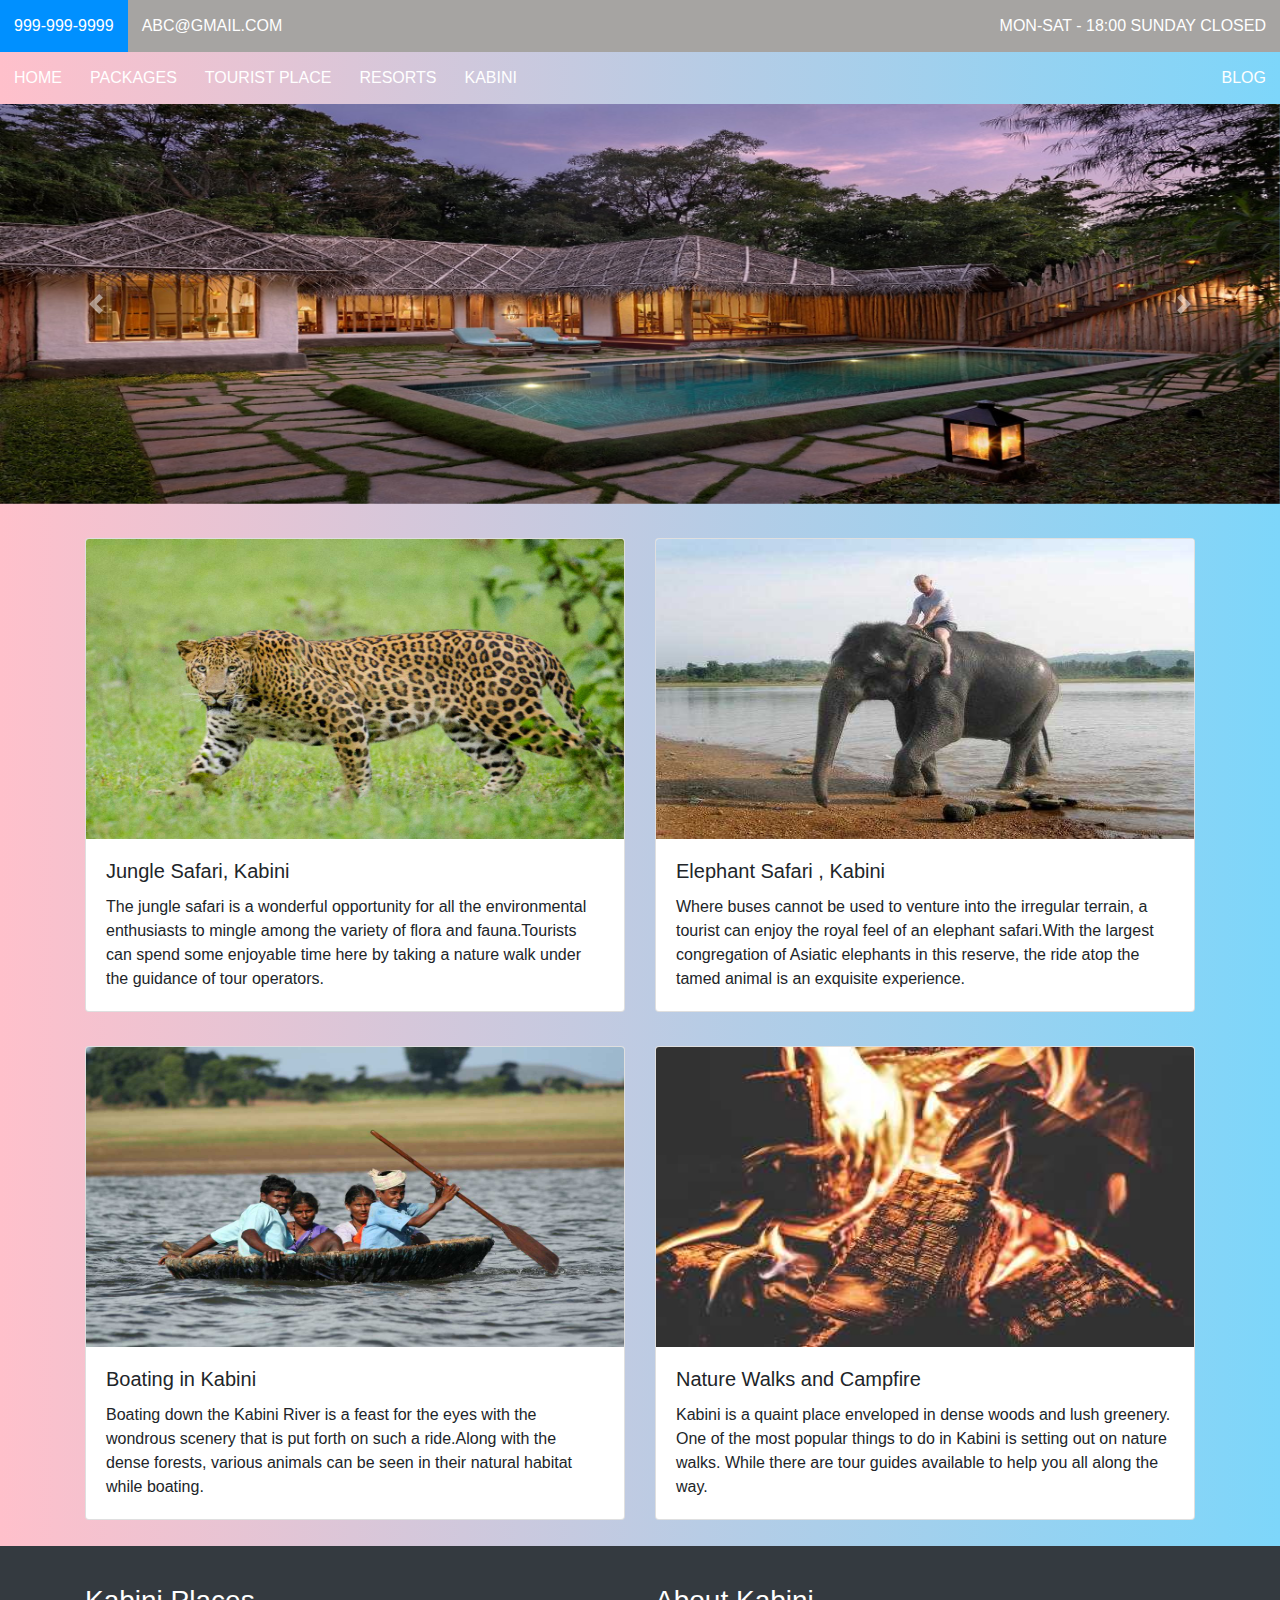
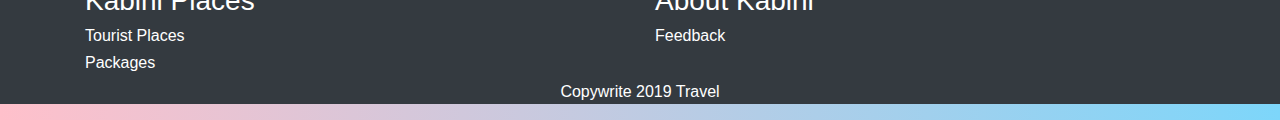
<file: kabini.html>
<!doctype html>
<html lang="en">
  <head>
    <!-- Required meta tags -->
    <meta charset="utf-8">
    <meta name="viewport" content="width=device-width, initial-scale=1, shrink-to-fit=no">

    <!-- Bootstrap CSS -->
    <link rel="stylesheet" href="https://stackpath.bootstrapcdn.com/bootstrap/4.3.1/css/bootstrap.min.css" integrity="sha384-ggOyR0iXCbMQv3Xipma34MD+dH/1fQ784/j6cY/iJTQUOhcWr7x9JvoRxT2MZw1T" crossorigin="anonymous">
    <link rel="stylesheet" type="text/css" href="style.css">

    <title>Travels</title>
  </head>
  <body>
    <!-- <nav class="navbar navbar-expand-lg navbar-light bg-light">
    <div class="collapse navbar-collapse" id="navbarNav">
    <ul class="navbar-nav">
      <li class="nav-item">
        <a class="nav-link" href="#">999-999-9999</a>
      </li>
      <li class="nav-item">
        <a class="nav-link" href="#">abc@gmail.com</a>
      </li>
      <li class="nav-item" style="text-align:center">
        <a class="nav-link" href="#">Mon-Sat - 18:00 Sunday CLOSED</a>
      </li>
    </ul>
    </div>
    </nav> -->

    <nav>
    <ul class="topnav top">
      <li><a href="#">999-999-9999</a></li>
      <li class="topnav"><a href="#">abc@gmail.com</a></li>
      <li class="topnav-right"><a href="#signin">Mon-Sat - 18:00 Sunday CLOSED</a></li>
    </ul>
  </nav>

  <div class="main-header">
              <nav>
                <ul class="topnav" id="dropdownClick">
                  <li><a class=" " href="index.html">HOME</a></li>
                  <li><a class="  " href="packages.html">PACKAGES</a></li>
                  <li><a class="  " href="places.html">TOURIST PLACE </a></li>
                  <!-- <li><a class="  " href="#tours">DESTINATION</a></li> -->
                  <li><a class="  " href="resorts.html">RESORTS</a></li>
                  <li><a class="  " href="kabini.html">KABINI</a></li>
                  <li class="topnav-right"><a href="https://www.facebook.com/trivikhotelsandresorts/">BLOG</a></li>
                  <li class="dropdownIcon"><a href="javascript:void(0);" onclick="dropdownMenu()">&#9776;</a></li>
                </ul>
              </nav>
            </div>

<!-- End of header -->

  <div id="carouselExampleControls" class="carousel slide" data-ride="carousel">
      <div class="carousel-inner">
        <div class="carousel-item active">
          <img class="d-block w-100" src="images/evolve1.jpg" alt="First slide" width="100%" height="400">
        </div>
        <div class="carousel-item">
          <img class="d-block w-100" src="images/evolve2.jpg" alt="Second slide" width="100%" height="400">
        </div>
        <div class="carousel-item">
          <img class="d-block w-100" src="images/evolve3.jpg" alt="Third slide" width="100%" height="400">
        </div>
      </div>
      <a class="carousel-control-prev" href="#carouselExampleControls" role="button" data-slide="prev">
        <span class="carousel-control-prev-icon" aria-hidden="true"></span>
        <span class="sr-only">Previous</span>
      </a>
      <a class="carousel-control-next" href="#carouselExampleControls" role="button" data-slide="next">
        <span class="carousel-control-next-icon" aria-hidden="true"></span>
        <span class="sr-only">Next</span>
      </a>
    </div>

  

<div class="container">
  <div class="row">
    <div class="col-lg-6 col-sm-12 col-md-12" style="margin-top: 3%;">
      <div class="card" style="width: 100%;">
        <img class="card-img-top" src="images/jungle_place.jpg" alt="Jungle Safari Kabini " height="300">
        <div class="card-body">
          <h5 class="card-title">Jungle Safari, Kabini </h5>
          <p class="card-text">The jungle safari is a wonderful opportunity for all the environmental enthusiasts to mingle among the variety of flora and fauna.Tourists can spend some enjoyable time here by taking a nature walk under the guidance of tour operators.</p>
          <!-- <a href="#" class="btn btn-primary">Go somewhere</a> -->
        </div>
      </div>
    </div>

    <div class="col-lg-6 col-sm-12 col-md-12" style="margin-top: 3%;">
      <div class="card" style="width: 100%;">
        <img class="card-img-top" src="images/elephant_Safari.jpg" alt="Elephant Safari Kabini " height="300">
        <div class="card-body">
          <h5 class="card-title">Elephant Safari , Kabini </h5>
          <p class="card-text">Where buses cannot be used to venture into the irregular terrain, a tourist can enjoy the royal feel of an elephant safari.With the largest congregation of Asiatic elephants in this reserve, the ride atop the tamed animal is an exquisite experience.</p>
          <!-- <a href="#" class="btn btn-primary">Go somewhere</a> -->
        </div>
      </div>
    </div>
  </div>

  <div class="row">
    <div class="col-lg-6 col-sm-12 col-md-12" style="margin-top: 3%;">
      <div class="card" style="width: 100%;">
        <img class="card-img-top" src="images/boating_kabini.jpg" alt="Boating in Kabini  " height="300">
        <div class="card-body">
          <h5 class="card-title">Boating in Kabini </h5>
          <p class="card-text">Boating down the Kabini River is a feast for the eyes with the wondrous scenery that is put forth on such a ride.Along with the dense forests, various animals can be seen in their natural habitat while boating.</p>
          <!-- <a href="#" class="btn btn-primary">Go somewhere</a> -->
        </div>
      </div>
    </div>

    <div class="col-lg-6 col-sm-12 col-md-12" style="margin-top: 3%;">
      <div class="card" style="width: 100%;">
        <img class="card-img-top" src="images/campfire.jpg" alt=" Nature Walks and Campfire" height="300">
        <div class="card-body">
          <h5 class="card-title"> Nature Walks and Campfire</h5>
          <p class="card-text">Kabini is a quaint place enveloped in dense woods and lush greenery. One of the most popular things to do in Kabini is setting out on nature walks. While there are tour guides available to help you all along the way.</p>
          <!-- <a href="#" class="btn btn-primary">Go somewhere</a> -->
        </div>
      </div>
    </div>


  </div>

</div>














<!-- start of footer -->


           <!-- <div class="footer">
          <h3>Read our <a href="#" class="click">terms</a> and <a href="#" class="click">policies</a> before proceeding for payments.</h3>
      </div> -->

      <div class=" text-white bg-dark" style="padding-top: 3%; margin-top: 2%; color: white;">
        <div class="container">
          <div class="row">
            <div class="col-sm-12 col-md-6 col-lg-6">
              <h3><a href="places.html" style="color:white">Kabini Places</h3>
              <h6>Tourist Places</h6>
              <h6>Packages</h6>
            </div>
            <div class="col-sm-12 col-md-6 col-lg-6" >
              <a href="kabini.html" style="color:white"><h3>About Kabini</h3></a>
              <a href="#" style="color:white"  data-toggle="modal" data-target="#exampleModalCenter"><h6>Feedback</h6></a>
            </div>
          </div>

        </div>
        <p class="text-center"><i class="fa fa-copyright" aria-hidden="true"></i>
       Copywrite 2019 Travel</p>
      </div>




<div class="modal fade" id="exampleModalCenter" tabindex="-1" role="dialog" aria-labelledby="exampleModalCenterTitle" aria-hidden="true">
  <div class="modal-dialog modal-dialog-centered" role="document">
    <div class="modal-content">
      <div class="modal-header">
        <h5 class="modal-title" id="exampleModalLongTitle">Fill Your Details </h5>
        <button type="button" class="close" data-dismiss="modal" aria-label="Close">
          <span aria-hidden="true">&times;</span>
        </button>
      </div>
      <div class="modal-body">
        <form>
          <div class="form-group">
            <input type="text" class="form-control" id="exampleInputtext1" aria-describedby="textHelp" placeholder="Enter Full Name">
          </div>
          <div class="form-group">
            <input type="email" class="form-control" id="exampleInputEmail1" aria-describedby="emailHelp" placeholder="Enter email">
          </div>
          <div class="form-group">
            <input type="text" class="form-control" id="exampleInputtext2" aria-describedby="textHelp" placeholder="Enter Feedback">
          </div>
          
      </div>
      <div class="modal-footer">
        <button type="button" class="btn btn-secondary" data-dismiss="modal">Close</button>
        <button type="submit" class="btn btn-primary">Submit</button>
        </form>
      </div>
    </div>
  </div>
</div>

 <!-- Optional JavaScript -->
    <!-- jQuery first, then Popper.js, then Bootstrap JS -->
    <script>
    function dropdownMenu() {
      var x = document.getElementById("dropdownClick");
      if (x.className === "topnav") {
        x.className += " responsive";
      } else {
        x.className = "topnav";
      }
    }
  </script>
    <script src="https://code.jquery.com/jquery-3.3.1.slim.min.js" integrity="sha384-q8i/X+965DzO0rT7abK41JStQIAqVgRVzpbzo5smXKp4YfRvH+8abtTE1Pi6jizo" crossorigin="anonymous"></script>
    <script src="https://cdnjs.cloudflare.com/ajax/libs/popper.js/1.14.7/umd/popper.min.js" integrity="sha384-UO2eT0CpHqdSJQ6hJty5KVphtPhzWj9WO1clHTMGa3JDZwrnQq4sF86dIHNDz0W1" crossorigin="anonymous"></script>
    <script src="https://stackpath.bootstrapcdn.com/bootstrap/4.3.1/js/bootstrap.min.js" integrity="sha384-JjSmVgyd0p3pXB1rRibZUAYoIIy6OrQ6VrjIEaFf/nJGzIxFDsf4x0xIM+B07jRM" crossorigin="anonymous"></script>
  </body>
</html>
</file>
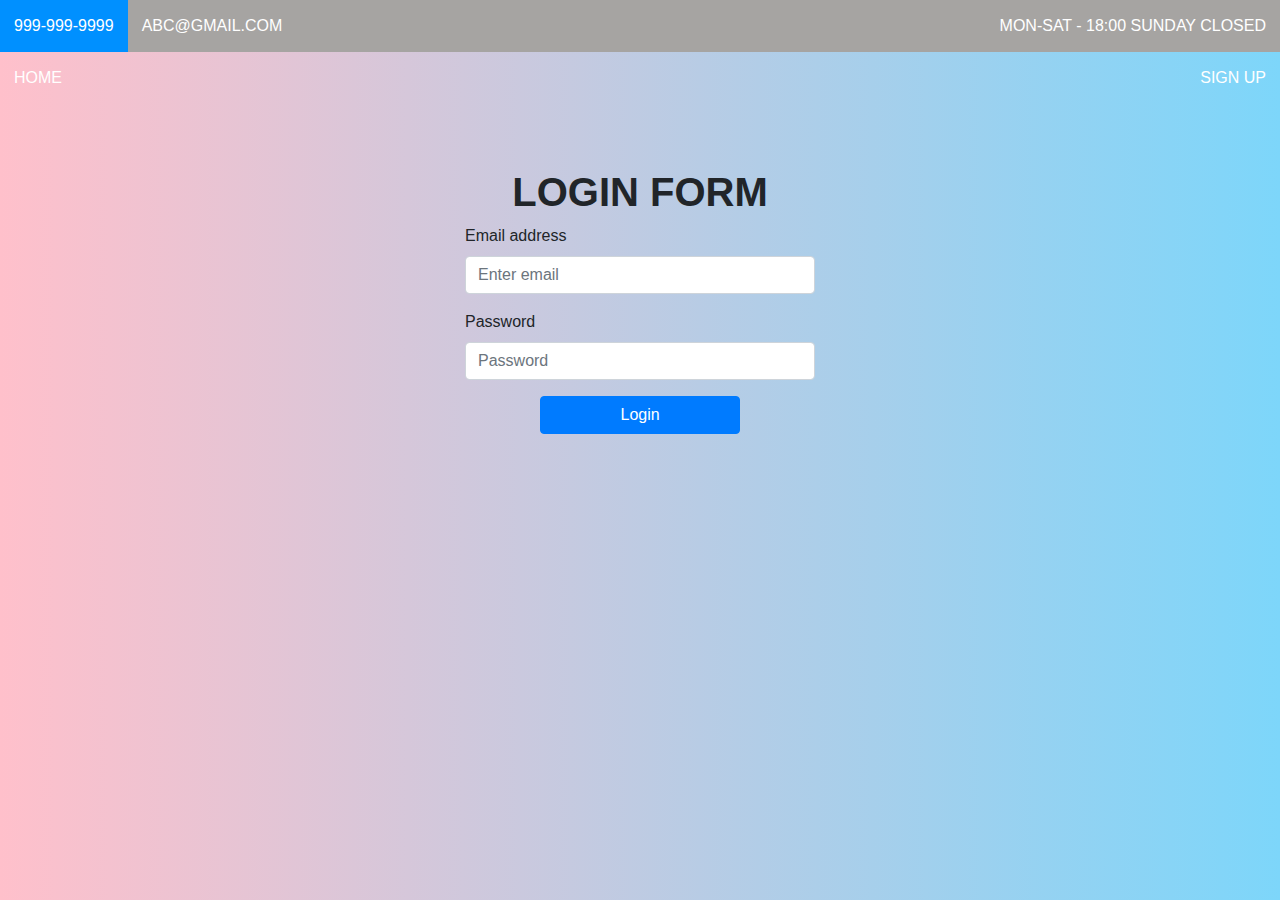
<file: login.html>
<!doctype html>
<html lang="en">
  <head>
    <!-- Required meta tags -->
    <meta charset="utf-8">
    <meta name="viewport" content="width=device-width, initial-scale=1, shrink-to-fit=no">

    <!-- Bootstrap CSS -->
    <link rel="stylesheet" href="https://stackpath.bootstrapcdn.com/bootstrap/4.3.1/css/bootstrap.min.css" integrity="sha384-ggOyR0iXCbMQv3Xipma34MD+dH/1fQ784/j6cY/iJTQUOhcWr7x9JvoRxT2MZw1T" crossorigin="anonymous">
    <link rel="stylesheet" type="text/css" href="style.css">

    <title>Travels</title>
  </head>
  <body>
    <nav>
    <ul class="topnav top">
      <li><a href="#">999-999-9999</a></li>
      <li class="topnav"><a href="#">abc@gmail.com</a></li>
      <li class="topnav-right"><a href="#signin">Mon-Sat - 18:00 Sunday CLOSED</a></li>
    </ul>
  </nav>

  <div class="main-header">
              <nav>
                <ul class="topnav">
                  <li><a class=" " href="index.html">HOME</a></li>
                  <li class="topnav-right"><a href="signup.html">Sign up</a></li>
                </ul>
              </nav>
            </div>



        <!-- <form class="box" action="" method="POST">
                <h1>LOGIN</h1>
                <input type="email" placeholder="Email-id" required>
                <input type="password" placeholder="Password" required>
                <input type="submit" value="Submit details">
        </form> -->
        <form class="container sign">
          <h1><span><b>LOGIN FORM</b></span></h1>
          <div class="row sign1">
          <div class="form-group col-lg-4">
            <label for="exampleInputEmail1">Email address</label>
            <input type="email" class="form-control" id="exampleInputEmail1" aria-describedby="emailHelp" placeholder="Enter email">
            </div>
          </div>
          <div class="row sign1">
          <div class="form-group col-lg-4">
            <label for="exampleInputPassword1">Password</label>
            <input type="password" class="form-control" id="exampleInputPassword1" placeholder="Password">
          </div>
        </div>
        <span class="move1"><button type="submit" class="btn btn-primary">Login</button></span>
        </form>






               <script src="https://code.jquery.com/jquery-3.3.1.slim.min.js" integrity="sha384-q8i/X+965DzO0rT7abK41JStQIAqVgRVzpbzo5smXKp4YfRvH+8abtTE1Pi6jizo" crossorigin="anonymous"></script>
    <script src="https://cdnjs.cloudflare.com/ajax/libs/popper.js/1.14.7/umd/popper.min.js" integrity="sha384-UO2eT0CpHqdSJQ6hJty5KVphtPhzWj9WO1clHTMGa3JDZwrnQq4sF86dIHNDz0W1" crossorigin="anonymous"></script>
    <script src="https://stackpath.bootstrapcdn.com/bootstrap/4.3.1/js/bootstrap.min.js" integrity="sha384-JjSmVgyd0p3pXB1rRibZUAYoIIy6OrQ6VrjIEaFf/nJGzIxFDsf4x0xIM+B07jRM" crossorigin="anonymous"></script>
  </body>
</html>
</file>
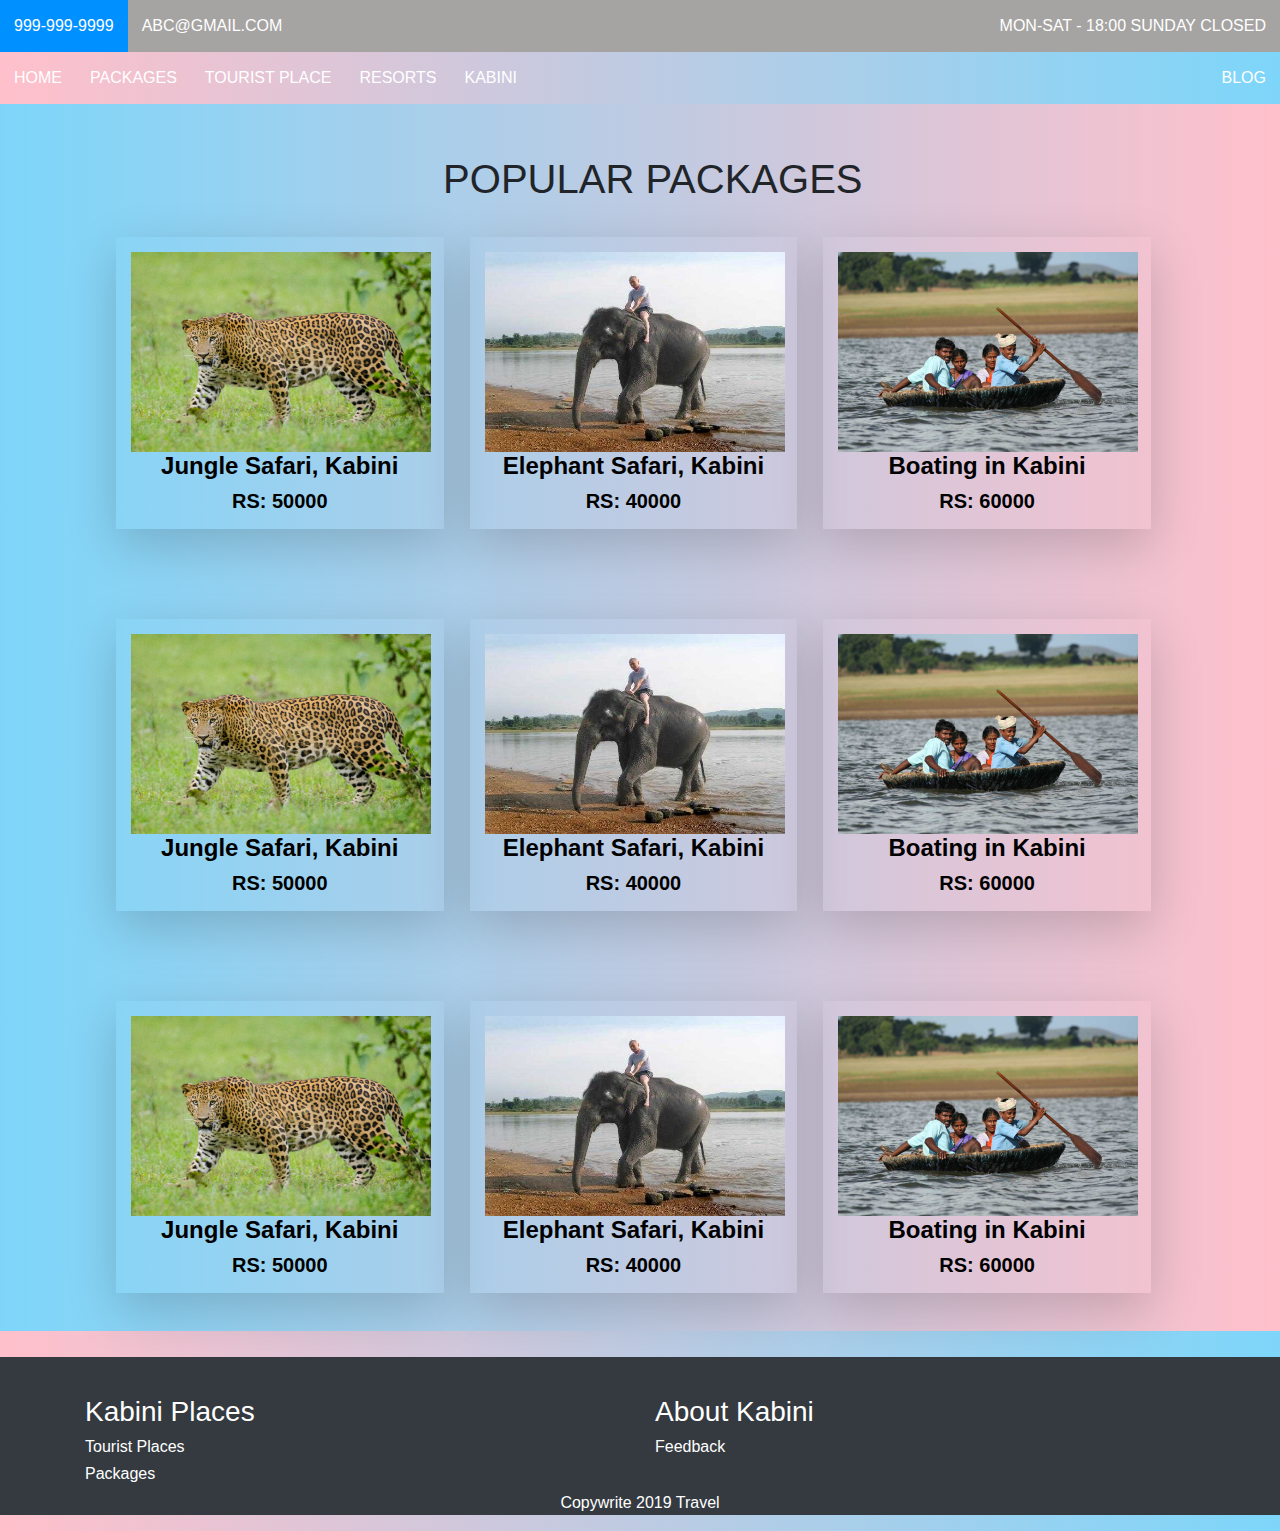
<file: packages.html>
<!doctype html>
<html lang="en">
  <head>
    <!-- Required meta tags -->
    <meta charset="utf-8">
    <meta name="viewport" content="width=device-width, initial-scale=1, shrink-to-fit=no">

    <!-- Bootstrap CSS -->
    <link rel="stylesheet" href="https://stackpath.bootstrapcdn.com/bootstrap/4.3.1/css/bootstrap.min.css" integrity="sha384-ggOyR0iXCbMQv3Xipma34MD+dH/1fQ784/j6cY/iJTQUOhcWr7x9JvoRxT2MZw1T" crossorigin="anonymous">
    <link rel="stylesheet" type="text/css" href="style.css">

    <title>Travels</title>
  </head>
  <body>
    <!-- <nav class="navbar navbar-expand-lg navbar-light bg-light">
    <div class="collapse navbar-collapse" id="navbarNav">
    <ul class="navbar-nav">
      <li class="nav-item">
        <a class="nav-link" href="#">999-999-9999</a>
      </li>
      <li class="nav-item">
        <a class="nav-link" href="#">abc@gmail.com</a>
      </li>
      <li class="nav-item" style="text-align:center">
        <a class="nav-link" href="#">Mon-Sat - 18:00 Sunday CLOSED</a>
      </li>
    </ul>
    </div>
    </nav> -->

    <nav>
    <ul class="topnav top">
      <li><a href="#">999-999-9999</a></li>
      <li class="topnav"><a href="#">abc@gmail.com</a></li>
      <li class="topnav-right"><a href="#signin">Mon-Sat - 18:00 Sunday CLOSED</a></li>
    </ul>
  </nav>

  <div class="main-header">
              <nav>
                <ul class="topnav" id="dropdownClick">
                  <li><a class=" " href="index.html">HOME</a></li>
                  <li><a class="  " href="packages.html">PACKAGES</a></li>
                  <li><a class="  " href="places.html">TOURIST PLACE </a></li>
                  <!-- <li><a class="  " href="#tours">DESTINATION</a></li> -->
                  <li><a class="  " href="resorts.html">RESORTS</a></li>
                  <li><a class="  " href="kabini.html">KABINI</a></li>
                  <li class="topnav-right"><a href="https://www.facebook.com/trivikhotelsandresorts/">BLOG</a></li>
                  <li class="dropdownIcon"><a href="javascript:void(0);" onclick="dropdownMenu()">&#9776;</a></li>
                </ul>
              </nav>
            </div>

<!-- End of header -->



  <div class="shade" style="padding-bottom: 3%; padding-top: 2%">
        <div class="advantage align" id="tours"> <h1>POPULAR PACKAGES </h1></div>
          <div class="row">
            <div class="shadow-lg col-md-3 align" id="align">
              <a style="color: black" href="places.html" data-toggle="modal" data-target="#exampleModalCenter"><img style="margin-top: 5%;" src="images/jungle_place.jpg" alt="Jungle Safari, Kabini" height="200" width="300"> 
              <h4><b>Jungle Safari, Kabini</b></h4></a>
              <h5 style="color:black"><b>RS: 50000</b></h5>
              <P></P>
            </div>
            <div class="shadow-lg col-md-3 align">
              <a style="color: black" href="places.html" data-toggle="modal" data-target="#exampleModalCenter"><img style="margin-top: 5%;" src="images/elephant_Safari.jpg" alt="Elephant Safari , Kabini" height="200" width="300"> 
              <h4><b>Elephant Safari, Kabini</b></h4></a>
              <h5 style="color:black"><b>RS: 40000</b></h5>
              <P></P>
            </div>
            <div class="shadow-lg col-md-3 align">
                <a style="color: black" href="places.html" data-toggle="modal" data-target="#exampleModalCenter"><img style="margin-top: 5%;" src="images/boating_kabini.jpg" alt="Boating in Kabini" height="200" width="300"> 
                <h4><b>Boating in Kabini</b></h4></a>
                <h5 style="color:black"><b>RS: 60000</b></h5>
                <P></P>
            </div>
        </div>
    </div>

    <div class="shade" style="padding-bottom: 3%; padding-top: 2%">
        
          <div class="row">
            <div class="shadow-lg col-md-3 align" id="align">
              <a style="color: black" href="places.html" data-toggle="modal" data-target="#exampleModalCenter"><img style="margin-top: 5%;" src="images/jungle_place.jpg" alt="Jungle Safari, Kabini" height="200" width="300"> 
              <h4><b>Jungle Safari, Kabini</b></h4></a>
              <h5 style="color:black"><b>RS: 50000</b></h5>
              <P></P>
            </div>
            <div class="shadow-lg col-md-3 align">
              <a style="color: black" href="places.html" data-toggle="modal" data-target="#exampleModalCenter"><img style="margin-top: 5%;" src="images/elephant_Safari.jpg" alt="Elephant Safari , Kabini" height="200" width="300"> 
              <h4><b>Elephant Safari, Kabini</b></h4></a>
              <h5 style="color:black"><b>RS: 40000</b></h5>
              <P></P>
            </div>
            <div class="shadow-lg col-md-3 align">
                <a style="color: black" href="places.html" data-toggle="modal" data-target="#exampleModalCenter"><img style="margin-top: 5%;" src="images/boating_kabini.jpg" alt="Boating in Kabini" height="200" width="300"> 
                <h4><b>Boating in Kabini</b></h4></a>
                <h5 style="color:black"><b>RS: 60000</b></h5>
                <P></P>
            </div>
        </div>
      </div>

      <div class="shade" style="padding-bottom: 3%; padding-top: 2%">
        
          <div class="row">
            <div class="shadow-lg col-md-3 align" id="align">
              <a style="color: black" href="places.html" data-toggle="modal" data-target="#exampleModalCenter"><img style="margin-top: 5%;" src="images/jungle_place.jpg" alt="Jungle Safari, Kabini" height="200" width="300"> 
              <h4><b>Jungle Safari, Kabini</b></h4></a>
              <h5 style="color:black"><b>RS: 50000</b></h5>
              <P></P>
            </div>
            <div class="shadow-lg col-md-3 align">
              <a style="color: black" href="places.html" data-toggle="modal" data-target="#exampleModalCenter"><img style="margin-top: 5%;" src="images/elephant_Safari.jpg" alt="Elephant Safari , Kabini" height="200" width="300"> 
              <h4><b>Elephant Safari, Kabini</b></h4></a>
              <h5 style="color:black"><b>RS: 40000</b></h5>
              <P></P>
            </div>
            <div class="shadow-lg col-md-3 align">
                <a style="color: black" href="places.html" data-toggle="modal" data-target="#exampleModalCenter"><img style="margin-top: 5%;" src="images/boating_kabini.jpg" alt="Boating in Kabini" height="200" width="300"> 
                <h4><b>Boating in Kabini</b></h4></a>
                <h5 style="color:black"><b>RS: 60000</b></h5>
                <P></P>


            </div>
        </div>
      </div>






<!-- Button trigger modal -->
<!-- <button type="button" class="btn btn-primary" data-toggle="modal" data-target="#exampleModalCenter">
  Launch demo modal
</button>
 -->
<!-- Modal -->
<div class="modal fade" id="exampleModalCenter" tabindex="-1" role="dialog" aria-labelledby="exampleModalCenterTitle" aria-hidden="true">
  <div class="modal-dialog modal-dialog-centered" role="document">
    <div class="modal-content">
      <div class="modal-header">
        <h5 class="modal-title" id="exampleModalLongTitle">Fill Your Details </h5>
        <button type="button" class="close" data-dismiss="modal" aria-label="Close">
          <span aria-hidden="true">&times;</span>
        </button>
      </div>
      <div class="modal-body">
        <form>
          <div class="form-group">
            <input type="text" class="form-control" id="exampleInputtext1" aria-describedby="textHelp" placeholder="Enter Full Name">
          </div>
          <div class="form-group">
            <input type="email" class="form-control" id="exampleInputEmail1" aria-describedby="emailHelp" placeholder="Enter email">
          </div>
          <div class="form-group">
            <input type="text" class="form-control" id="exampleInputtext2" aria-describedby="textHelp" placeholder="Enter Mobile Number">
          </div>
          
      </div>
      <div class="modal-footer">
        <button type="button" class="btn btn-secondary" data-dismiss="modal">Close</button>
        <button type="submit" class="btn btn-primary">Submit</button>
        </form>
      </div>
    </div>
  </div>
</div>










<!-- start of footer -->

        <!-- <div class="footer">
          <h3>Read our <a href="#" class="click">terms</a> and <a href="#" class="click">policies</a> before proceeding for payments.</h3>
      </div> -->

      <div class=" text-white bg-dark" style="padding-top: 3%; margin-top: 2%; color: white;">
        <div class="container">
          <div class="row">
            <div class="col-sm-12 col-md-6 col-lg-6">
              <h3><a href="places.html" style="color:white">Kabini Places</h3>
              <h6>Tourist Places</h6>
              <h6>Packages</h6>
            </div>
            <div class="col-sm-12 col-md-6 col-lg-6" >
              <a href="kabini.html" style="color:white"><h3>About Kabini</h3></a>
              <a href="#" style="color:white"  data-toggle="modal" data-target="#exampleModalCenter"><h6>Feedback</h6></a>
            </div>
          </div>

        </div>
        <p class="text-center"><i class="fa fa-copyright" aria-hidden="true"></i>
       Copywrite 2019 Travel</p>
      </div>




   <!-- Optional JavaScript -->
    <!-- jQuery first, then Popper.js, then Bootstrap JS -->
    <script>
    function dropdownMenu() {
      var x = document.getElementById("dropdownClick");
      if (x.className === "topnav") {
        x.className += " responsive";
      } else {
        x.className = "topnav";
      }
    }
  </script>
    <script src="https://code.jquery.com/jquery-3.3.1.slim.min.js" integrity="sha384-q8i/X+965DzO0rT7abK41JStQIAqVgRVzpbzo5smXKp4YfRvH+8abtTE1Pi6jizo" crossorigin="anonymous"></script>
    <script src="https://cdnjs.cloudflare.com/ajax/libs/popper.js/1.14.7/umd/popper.min.js" integrity="sha384-UO2eT0CpHqdSJQ6hJty5KVphtPhzWj9WO1clHTMGa3JDZwrnQq4sF86dIHNDz0W1" crossorigin="anonymous"></script>
    <script src="https://stackpath.bootstrapcdn.com/bootstrap/4.3.1/js/bootstrap.min.js" integrity="sha384-JjSmVgyd0p3pXB1rRibZUAYoIIy6OrQ6VrjIEaFf/nJGzIxFDsf4x0xIM+B07jRM" crossorigin="anonymous"></script>
  </body>
</html>
</file>
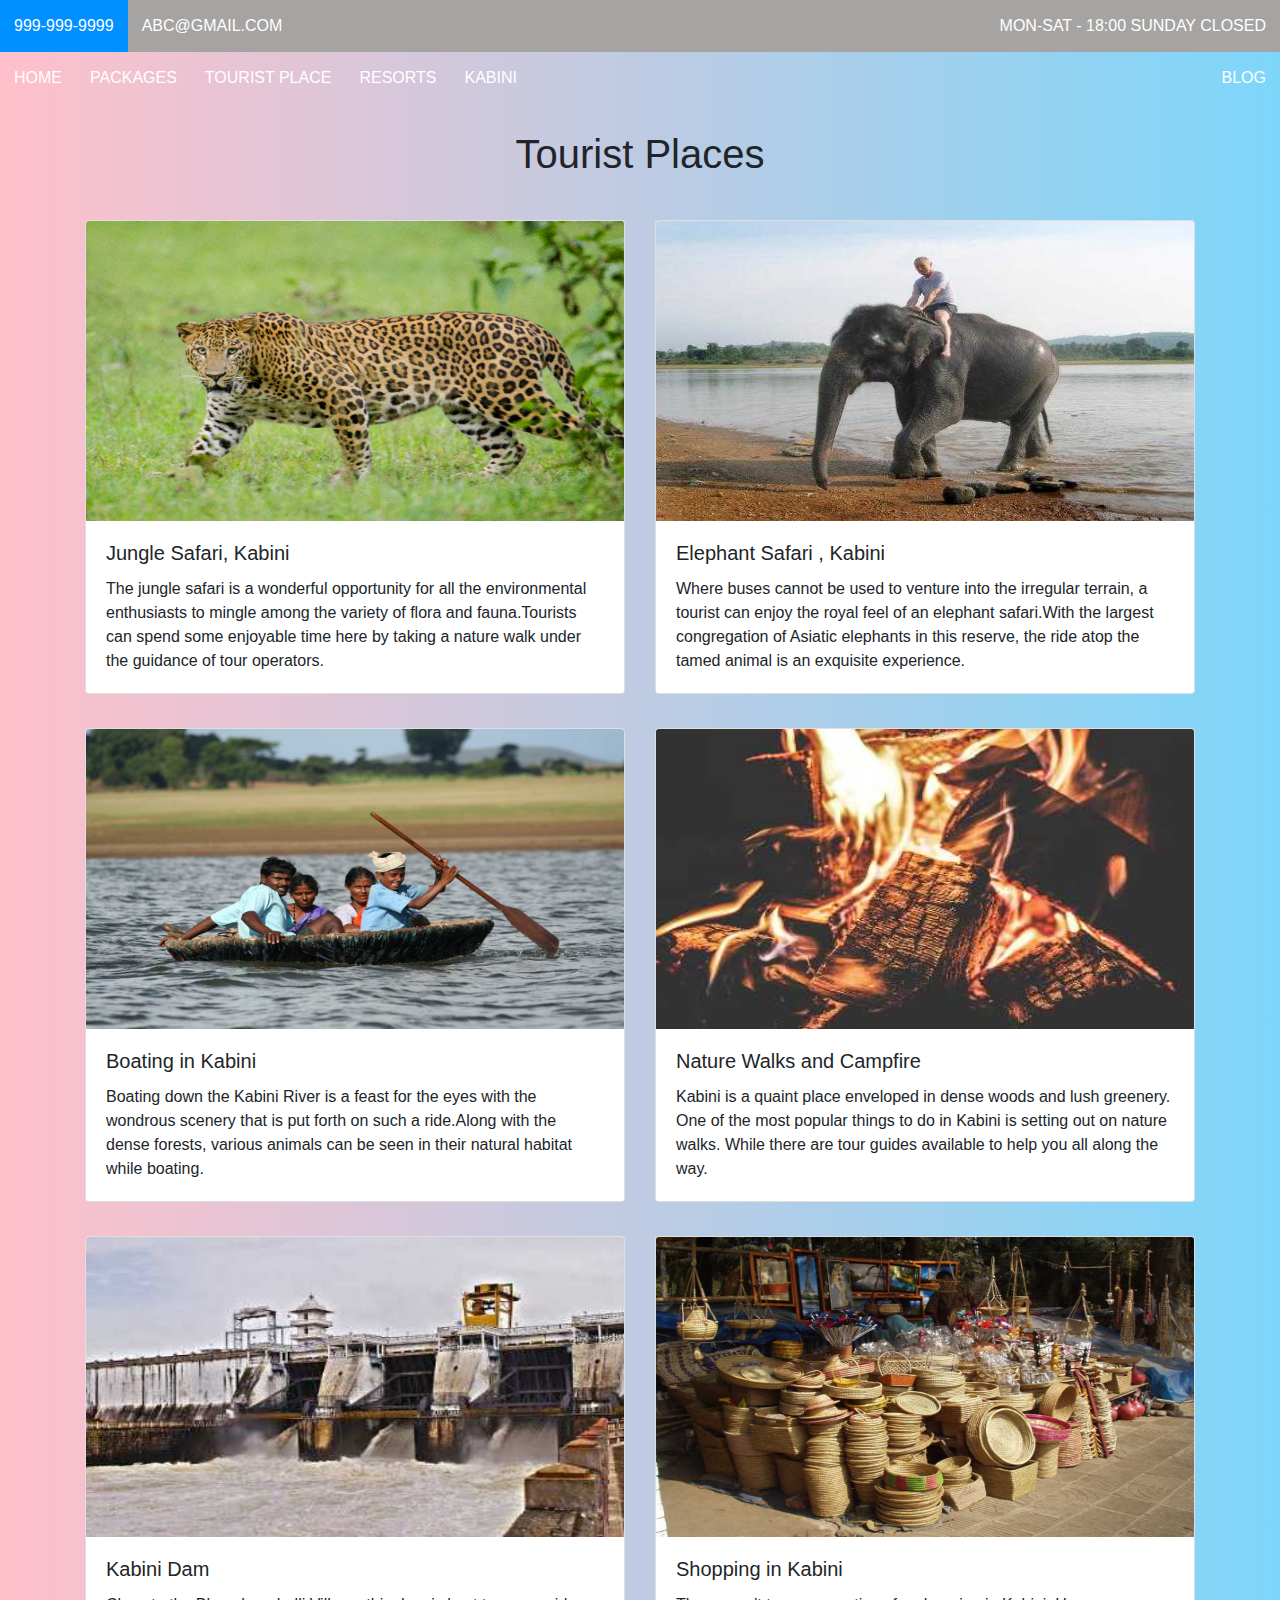
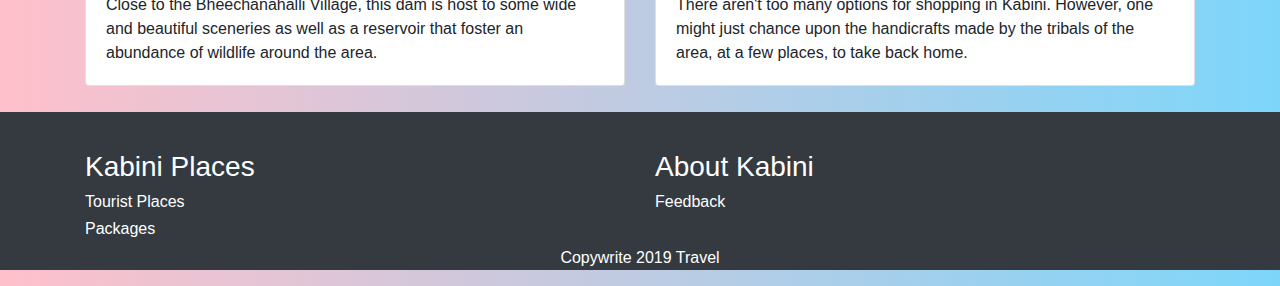
<file: places.html>
<!doctype html>
<html lang="en">
  <head>
    <!-- Required meta tags -->
    <meta charset="utf-8">
    <meta name="viewport" content="width=device-width, initial-scale=1, shrink-to-fit=no">

    <!-- Bootstrap CSS -->
    <link rel="stylesheet" href="https://stackpath.bootstrapcdn.com/bootstrap/4.3.1/css/bootstrap.min.css" integrity="sha384-ggOyR0iXCbMQv3Xipma34MD+dH/1fQ784/j6cY/iJTQUOhcWr7x9JvoRxT2MZw1T" crossorigin="anonymous">
    <link rel="stylesheet" type="text/css" href="style.css">

    <title>Travels</title>
  </head>
  <style>
img.image_left {
  float: left;
}
</style>
  <body>
    <!-- <nav class="navbar navbar-expand-lg navbar-light bg-light">
    <div class="collapse navbar-collapse" id="navbarNav">
    <ul class="navbar-nav">
      <li class="nav-item">
        <a class="nav-link" href="#">999-999-9999</a>
      </li>
      <li class="nav-item">
        <a class="nav-link" href="#">abc@gmail.com</a>
      </li>
      <li class="nav-item" style="text-align:center">
        <a class="nav-link" href="#">Mon-Sat - 18:00 Sunday CLOSED</a>
      </li>
    </ul>
    </div>
    </nav> -->

    <nav>
    <ul class="topnav top">
      <li><a href="#">999-999-9999</a></li>
      <li class="topnav"><a href="#">abc@gmail.com</a></li>
      <li class="topnav-right"><a href="#signin">Mon-Sat - 18:00 Sunday CLOSED</a></li>
    </ul>
  </nav>

  <div class="main-header">
              <nav>
                <ul class="topnav" id="dropdownClick">
                  <li><a class=" " href="index.html">HOME</a></li>
                  <li><a class="  " href="packages.html">PACKAGES</a></li>
                  <li><a class="  " href="places.html">TOURIST PLACE </a></li>
                  <!-- <li><a class="  " href="#tours">DESTINATION</a></li> -->
                  <li><a class="  " href="resorts.html">RESORTS</a></li>
                  <li><a class="  " href="kabini.html">KABINI</a></li>
                  <li class="topnav-right"><a href="https://www.facebook.com/trivikhotelsandresorts/">BLOG</a></li>
                  <li class="dropdownIcon"><a href="javascript:void(0);" onclick="dropdownMenu()">&#9776;</a></li>
                </ul>
              </nav>
            </div>

<!-- End of header -->
<div>
  <h1 class="text-center" style="margin-top: 2%;"> Tourist Places</h1>
</div>
<div class="container">
  <div class="row">
    <div class="col-lg-6 col-sm-12 col-md-12" style="margin-top: 3%;">
      <div class="card" style="width: 100%;">
        <img class="card-img-top" src="images/jungle_place.jpg" alt="Jungle Safari Kabini " height="300">
        <div class="card-body">
          <h5 class="card-title">Jungle Safari, Kabini </h5>
          <p class="card-text">The jungle safari is a wonderful opportunity for all the environmental enthusiasts to mingle among the variety of flora and fauna.Tourists can spend some enjoyable time here by taking a nature walk under the guidance of tour operators.</p>
          <!-- <a href="#" class="btn btn-primary">Go somewhere</a> -->
        </div>
      </div>
    </div>

    <div class="col-lg-6 col-sm-12 col-md-12" style="margin-top: 3%;">
      <div class="card" style="width: 100%;">
        <img class="card-img-top" src="images/elephant_Safari.jpg" alt="Elephant Safari Kabini " height="300">
        <div class="card-body">
          <h5 class="card-title">Elephant Safari , Kabini </h5>
          <p class="card-text">Where buses cannot be used to venture into the irregular terrain, a tourist can enjoy the royal feel of an elephant safari.With the largest congregation of Asiatic elephants in this reserve, the ride atop the tamed animal is an exquisite experience.</p>
          <!-- <a href="#" class="btn btn-primary">Go somewhere</a> -->
        </div>
      </div>
    </div>
  </div>

  <div class="row">
    <div class="col-lg-6 col-sm-12 col-md-12" style="margin-top: 3%;">
      <div class="card" style="width: 100%;">
        <img class="card-img-top" src="images/boating_kabini.jpg" alt="Boating in Kabini  " height="300">
        <div class="card-body">
          <h5 class="card-title">Boating in Kabini </h5>
          <p class="card-text">Boating down the Kabini River is a feast for the eyes with the wondrous scenery that is put forth on such a ride.Along with the dense forests, various animals can be seen in their natural habitat while boating.</p>
          <!-- <a href="#" class="btn btn-primary">Go somewhere</a> -->
        </div>
      </div>
    </div>

    <div class="col-lg-6 col-sm-12 col-md-12" style="margin-top: 3%;">
      <div class="card" style="width: 100%;">
        <img class="card-img-top" src="images/campfire.jpg" alt=" Nature Walks and Campfire" height="300">
        <div class="card-body">
          <h5 class="card-title"> Nature Walks and Campfire</h5>
          <p class="card-text">Kabini is a quaint place enveloped in dense woods and lush greenery. One of the most popular things to do in Kabini is setting out on nature walks. While there are tour guides available to help you all along the way.</p>
          <!-- <a href="#" class="btn btn-primary">Go somewhere</a> -->
        </div>
      </div>
    </div>


  </div>

  <div class="row">
    <div class="col-lg-6 col-sm-12 col-md-12" style="margin-top: 3%;">
      <div class="card" style="width: 100%;">
        <img class="card-img-top" src="images/kabini_dam.jpg" alt="Kabini Dam" height="300">
        <div class="card-body">
          <h5 class="card-title">Kabini Dam </h5>
          <p class="card-text">Close to the Bheechanahalli Village, this dam is host to some wide and beautiful sceneries as well as a reservoir that foster an abundance of wildlife around the area.</p>
          <!-- <a href="#" class="btn btn-primary">Go somewhere</a> -->
        </div>
      </div>
    </div>

        <div class="col-lg-6 col-sm-12 col-md-12" style="margin-top: 3%;">
      <div class="card" style="width: 100%;">
        <img class="card-img-top" src="images/shopping.jpg" alt="Shopping in Kabini" height="300">
        <div class="card-body">
          <h5 class="card-title">Shopping in Kabini </h5>
          <p class="card-text">There aren't too many options for shopping in Kabini. However, one might just chance upon the handicrafts made by the tribals of the area, at a few places, to take back home. </p>
          <!-- <a href="#" class="btn btn-primary">Go somewhere</a> -->
        </div>
      </div>
    </div>
    
  </div>

</div>






<!-- start of footer -->

        <!-- <div class="footer">
          <h3>Read our <a href="#" class="click">terms</a> and <a href="#" class="click">policies</a> before proceeding for payments.</h3>
      </div> -->

      <div class=" text-white bg-dark" style="padding-top: 3%; margin-top: 2%; color: white;">
        <div class="container">
          <div class="row">
            <div class="col-sm-12 col-md-6 col-lg-6">
              <h3><a href="places.html" style="color:white">Kabini Places</h3>
              <h6>Tourist Places</h6>
              <h6>Packages</h6>
            </div>
            <div class="col-sm-12 col-md-6 col-lg-6" >
              <a href="kabini.html" style="color:white"><h3>About Kabini</h3></a>
              <a href="#" style="color:white"  data-toggle="modal" data-target="#exampleModalCenter"><h6>Feedback</h6></a>
            </div>
          </div>

        </div>
        <p class="text-center"><i class="fa fa-copyright" aria-hidden="true"></i>
       Copywrite 2019 Travel</p>
      </div>




<div class="modal fade" id="exampleModalCenter" tabindex="-1" role="dialog" aria-labelledby="exampleModalCenterTitle" aria-hidden="true">
  <div class="modal-dialog modal-dialog-centered" role="document">
    <div class="modal-content">
      <div class="modal-header">
        <h5 class="modal-title" id="exampleModalLongTitle">Fill Your Details </h5>
        <button type="button" class="close" data-dismiss="modal" aria-label="Close">
          <span aria-hidden="true">&times;</span>
        </button>
      </div>
      <div class="modal-body">
        <form>
          <div class="form-group">
            <input type="text" class="form-control" id="exampleInputtext1" aria-describedby="textHelp" placeholder="Enter Full Name">
          </div>
          <div class="form-group">
            <input type="email" class="form-control" id="exampleInputEmail1" aria-describedby="emailHelp" placeholder="Enter email">
          </div>
          <div class="form-group">
            <input type="text" class="form-control" id="exampleInputtext2" aria-describedby="textHelp" placeholder="Enter Feedback">
          </div>
          
      </div>
      <div class="modal-footer">
        <button type="button" class="btn btn-secondary" data-dismiss="modal">Close</button>
        <button type="submit" class="btn btn-primary">Submit</button>
        </form>
      </div>
    </div>
  </div>
</div>


    <!-- Optional JavaScript -->
    <!-- jQuery first, then Popper.js, then Bootstrap JS -->
    <script>
    function dropdownMenu() {
      var x = document.getElementById("dropdownClick");
      if (x.className === "topnav") {
        x.className += " responsive";
      } else {
        x.className = "topnav";
      }
    }
  </script>
    <script src="https://code.jquery.com/jquery-3.3.1.slim.min.js" integrity="sha384-q8i/X+965DzO0rT7abK41JStQIAqVgRVzpbzo5smXKp4YfRvH+8abtTE1Pi6jizo" crossorigin="anonymous"></script>
    <script src="https://cdnjs.cloudflare.com/ajax/libs/popper.js/1.14.7/umd/popper.min.js" integrity="sha384-UO2eT0CpHqdSJQ6hJty5KVphtPhzWj9WO1clHTMGa3JDZwrnQq4sF86dIHNDz0W1" crossorigin="anonymous"></script>
    <script src="https://stackpath.bootstrapcdn.com/bootstrap/4.3.1/js/bootstrap.min.js" integrity="sha384-JjSmVgyd0p3pXB1rRibZUAYoIIy6OrQ6VrjIEaFf/nJGzIxFDsf4x0xIM+B07jRM" crossorigin="anonymous"></script>
  </body>
</html>
</file>
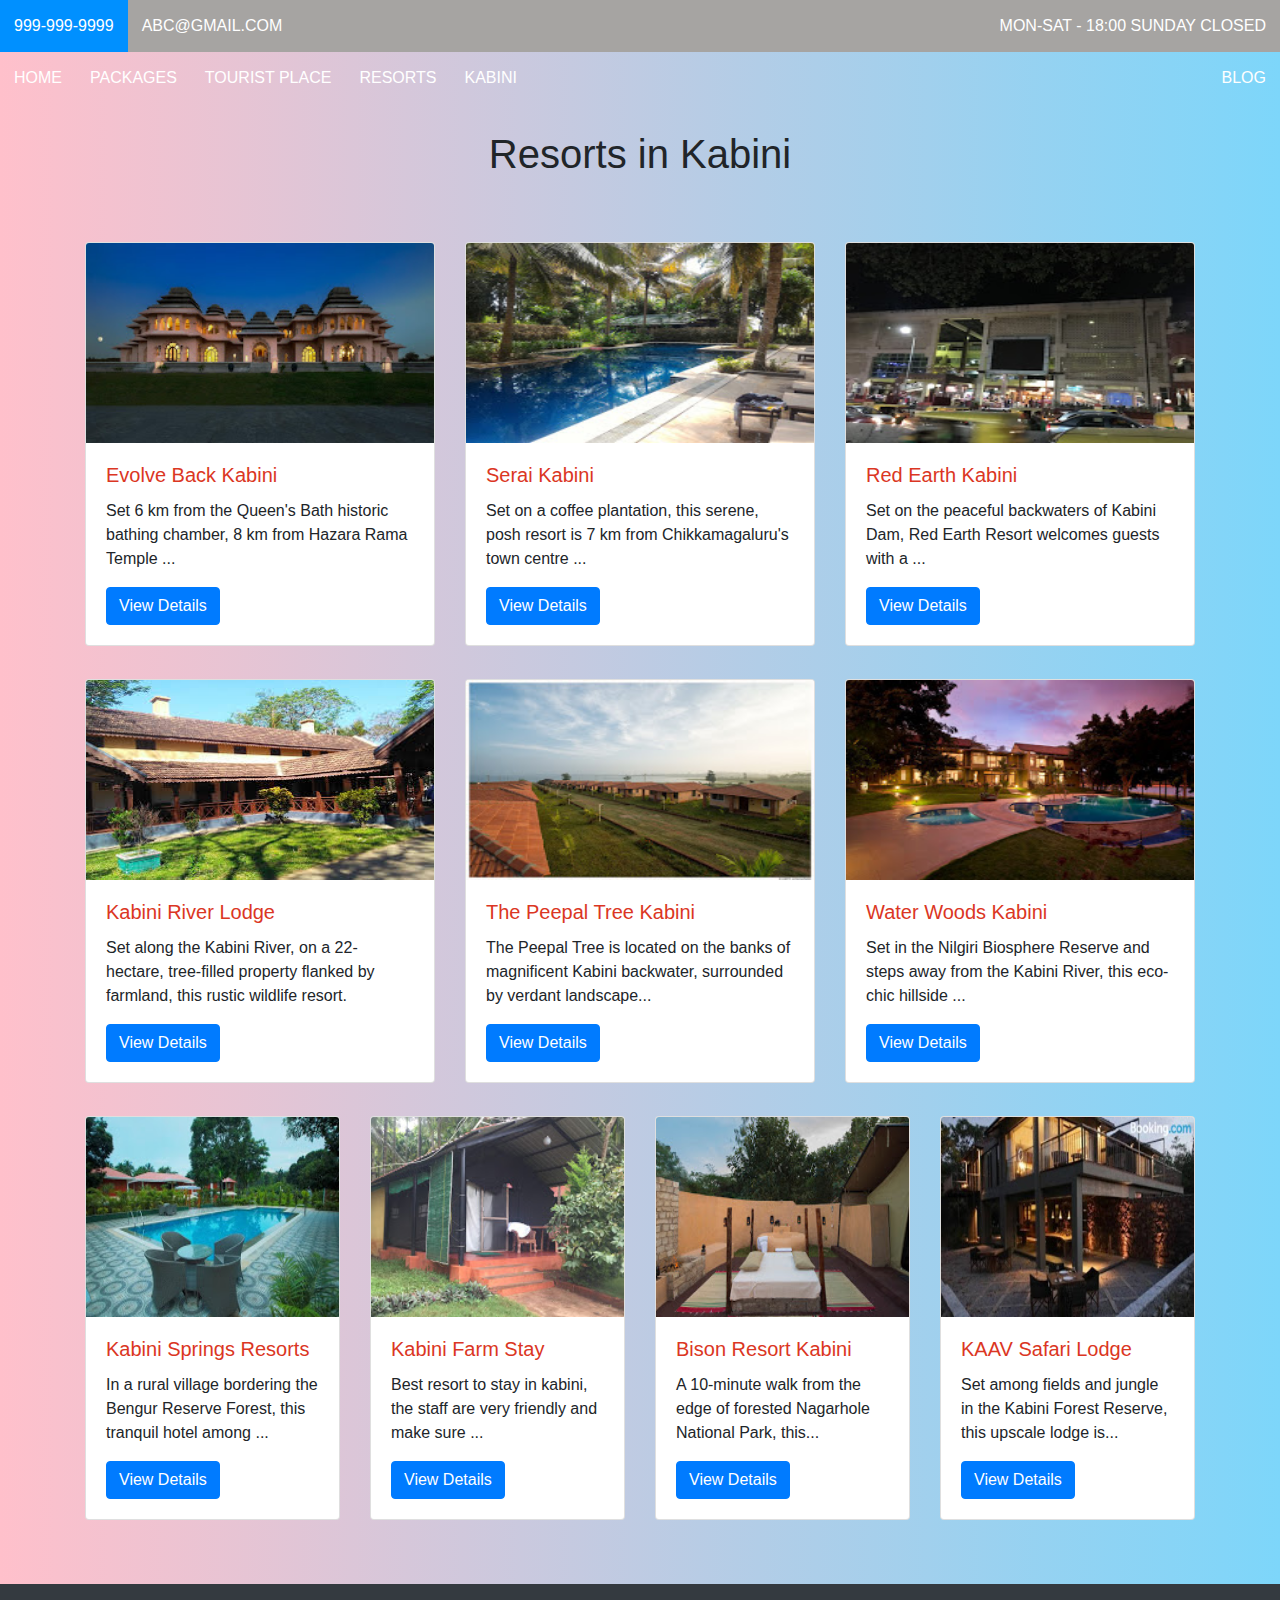
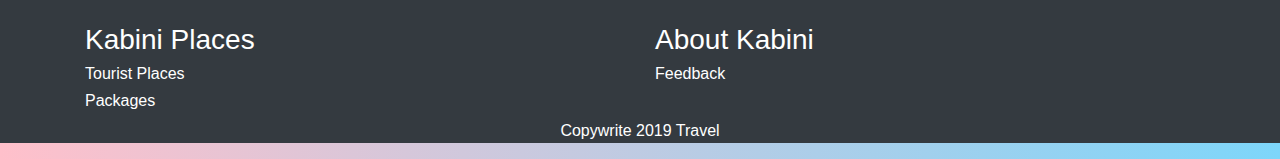
<file: resorts.html>
<!doctype html>
<html lang="en">
  <head>
    <!-- Required meta tags -->
    <meta charset="utf-8">
    <meta name="viewport" content="width=device-width, initial-scale=1, shrink-to-fit=no">

    <!-- Bootstrap CSS -->
    <link rel="stylesheet" href="https://stackpath.bootstrapcdn.com/bootstrap/4.3.1/css/bootstrap.min.css" integrity="sha384-ggOyR0iXCbMQv3Xipma34MD+dH/1fQ784/j6cY/iJTQUOhcWr7x9JvoRxT2MZw1T" crossorigin="anonymous">
    <link rel="stylesheet" type="text/css" href="style.css">

    <title>Travels</title>
  </head>
  <body>
    <!-- <nav class="navbar navbar-expand-lg navbar-light bg-light">
    <div class="collapse navbar-collapse" id="navbarNav">
    <ul class="navbar-nav">
      <li class="nav-item">
        <a class="nav-link" href="#">999-999-9999</a>
      </li>
      <li class="nav-item">
        <a class="nav-link" href="#">abc@gmail.com</a>
      </li>
      <li class="nav-item" style="text-align:center">
        <a class="nav-link" href="#">Mon-Sat - 18:00 Sunday CLOSED</a>
      </li>
    </ul>
    </div>
    </nav> -->

    <nav>
    <ul class="topnav top">
      <li><a href="#">999-999-9999</a></li>
      <li class="topnav"><a href="#">abc@gmail.com</a></li>
      <li class="topnav-right"><a href="#signin">Mon-Sat - 18:00 Sunday CLOSED</a></li>
    </ul>
  </nav>

  <div class="main-header">
              <nav>
                <ul class="topnav" id="dropdownClick">
                  <li><a class=" " href="index.html">HOME</a></li>
                  <li><a class="  " href="packages.html">PACKAGES</a></li>
                  <li><a class="  " href="places.html">TOURIST PLACE </a></li>
                  <!-- <li><a class="  " href="#tours">DESTINATION</a></li> -->
                  <li><a class="  " href="resorts.html">RESORTS</a></li>
                  <li><a class="  " href="kabini.html">KABINI</a></li>
                  <li class="topnav-right"><a href="https://www.facebook.com/trivikhotelsandresorts/">BLOG</a></li>
                  <li class="dropdownIcon"><a href="javascript:void(0);" onclick="dropdownMenu()">&#9776;</a></li>
                </ul>
              </nav>
            </div>

<!-- End of header -->
<div>
  <h1 class="text-center" style="margin-top: 2%;"> Resorts in Kabini</h1>
</div>


  <div class="container" style="margin-top: 5%; margin-bottom: 5%;">
  <div class="row" style="margin-top: 3%;">
    <div class="col-md-4">
      <div class="card" style="width: 100%;">
        <img class="card-img-top" src="images/evolve.jpg" alt="Evolve Back Kabini" height="200">
        <div class="card-body">
          <h5 class="card-title"> <a href="#" style="color: #db3623"> Evolve Back Kabini </a> </h5>
          <p class="card-text">Set 6 km from the Queen's Bath historic bathing chamber, 8 km from Hazara Rama Temple ...</p>
          <a href="resorts_details.html" class="btn btn-primary">View Details</a>
        </div>
      </div>
    </div>
    <div class="col-md-4">
      <div class="card" style="width: 100%;">
        <img class="card-img-top" src="images/serai.jpg" alt="Serai Kabini Resort" height="200">
        <div class="card-body">
          <h5 class="card-title"> <a href="#" style="color: #db3623"> Serai Kabini </a> </h5>
          <p class="card-text">Set on a coffee plantation, this serene, posh resort is 7 km from Chikkamagaluru's town centre ...</p>
          <a href="resorts_details.html" class="btn btn-primary">View Details</a>
        </div>
      </div>
    </div>
    <div class="col-md-4">
      <div class="card" style="width: 100%;">
        <img class="card-img-top" src="images/red_earth.jpg" alt=" Red Earth Kabini" height="200">
        <div class="card-body">
          <h5 class="card-title"> <a href="#" style="color: #db3623"> Red Earth Kabini </a> </h5>
          <p class="card-text">Set on the peaceful backwaters of Kabini Dam, Red Earth Resort welcomes guests with a  ...</p>
          <a href="resorts_details.html" class="btn btn-primary">View Details</a>
        </div>
      </div>
    </div>
  </div>

  <div class="row" style="margin-top: 3%;" >
    <div class="col-md-4">
      <div class="card" style="width: 100%;">
        <img class="card-img-top" src="images/river.jpg" alt="Kabini River Lodge" height="200">
        <div class="card-body">
          <h5 class="card-title"> <a href="#" style="color: #db3623"> Kabini River Lodge </a> </h5>
          <p class="card-text">Set along the Kabini River, on a 22-hectare, tree-filled property flanked by farmland, this rustic wildlife resort.</p>
          <a href="resorts_details.html" class="btn btn-primary">View Details</a>
        </div>
      </div>
    </div>
    <div class="col-md-4">
      <div class="card" style="width: 100%;">
        <img class="card-img-top" src="images/peepal.jpg" alt="The Peepal Tree Kabini" height="200">
        <div class="card-body">
          <h5 class="card-title"> <a href="#" style="color: #db3623"> The Peepal Tree Kabini </a> </h5>
          <p class="card-text">The Peepal Tree is located on the banks of magnificent Kabini backwater, surrounded by verdant landscape...</p>
          <a href="resorts_details.html" class="btn btn-primary">View Details</a>
        </div>
      </div>
    </div>
    <div class="col-md-4">
      <div class="card" style="width: 100%;">
        <img class="card-img-top" src="images/water.jpg" alt="Water Woods Kabini" height="200">
        <div class="card-body">
          <h5 class="card-title"> <a href="#" style="color: #db3623"> Water Woods Kabini </a> </h5>
          <p class="card-text">Set in the Nilgiri Biosphere Reserve and steps away from the Kabini River, this eco-chic hillside ...</p>
          <a href="resorts_details.html" class="btn btn-primary">View Details</a>
        </div>
      </div>
    </div>
  </div>

  <div class="row" style="margin-top: 3%;">
    <div class="col-md-3">
      <div class="card" style="width: 100%;">
        <img class="card-img-top" src="images/springs.jpg" alt="Kabini Springs Resorts" height="200">
        <div class="card-body">
          <h5 class="card-title"> <a href="#" style="color: #db3623">Kabini Springs Resorts</a> </h5>
          <p class="card-text">In a rural village bordering the Bengur Reserve Forest, this tranquil hotel among ...</p>
          <a href="resorts_details.html" class="btn btn-primary">View Details</a>
        </div>
      </div>
    </div>
    <div class="col-md-3">
      <div class="card" style="width: 100%;">
        <img class="card-img-top" src="images/farm.jpg" alt="Kabini Farm Stay" height="200">
        <div class="card-body">
          <h5 class="card-title"> <a href="#" style="color: #db3623"> Kabini Farm Stay </a> </h5>
          <p class="card-text">Best resort to stay in kabini, the staff are very friendly and make sure ...</p>
          <a href="resorts_details.html" class="btn btn-primary">View Details</a>
        </div>
      </div>
    </div>
    <div class="col-md-3">
      <div class="card" style="width: 100%;">
        <img class="card-img-top" src="images/bison.jpg" alt="Bison Resort Kabini" height="200">
        <div class="card-body">
          <h5 class="card-title"> <a href="#" style="color: #db3623"> Bison Resort Kabini </a> </h5>
          <p class="card-text">A 10-minute walk from the edge of forested Nagarhole National Park, this...</p>
          <a href="resorts_details.html" class="btn btn-primary">View Details</a>
        </div>
      </div>
    </div>
    <div class="col-md-3">
      <div class="card" style="width: 100%;">
        <img class="card-img-top" src="images/kaav.jpg" alt="KAAV Safari Lodge Kabini" height="200">
        <div class="card-body">
          <h5 class="card-title"> <a href="#" style="color: #db3623"> KAAV Safari Lodge</a> </h5>
          <p class="card-text">Set among fields and jungle in the Kabini Forest Reserve, this upscale lodge is...</p>
          <a href="resorts_details.html" class="btn btn-primary">View Details</a>
        </div>
      </div>
    </div>
  </div>    
</div>

















<!-- start of footer -->


        <!-- <div class="footer">
          <h3>Read our <a href="#" class="click">terms</a> and <a href="#" class="click">policies</a> before proceeding for payments.</h3>
      </div> -->

      <div class=" text-white bg-dark" style="padding-top: 3%; margin-top: 2%; color: white;">
        <div class="container">
          <div class="row">
            <div class="col-sm-12 col-md-6 col-lg-6">
              <h3><a href="places.html" style="color:white">Kabini Places</h3>
              <h6>Tourist Places</h6>
              <h6>Packages</h6>
            </div>
            <div class="col-sm-12 col-md-6 col-lg-6" >
              <a href="kabini.html" style="color:white"><h3>About Kabini</h3></a>
              <a href="#" style="color:white"  data-toggle="modal" data-target="#exampleModalCenter"><h6>Feedback</h6></a>
            </div>
          </div>

        </div>
        <p class="text-center"><i class="fa fa-copyright" aria-hidden="true"></i>
       Copywrite 2019 Travel</p>
      </div>




<div class="modal fade" id="exampleModalCenter" tabindex="-1" role="dialog" aria-labelledby="exampleModalCenterTitle" aria-hidden="true">
  <div class="modal-dialog modal-dialog-centered" role="document">
    <div class="modal-content">
      <div class="modal-header">
        <h5 class="modal-title" id="exampleModalLongTitle">Fill Your Details </h5>
        <button type="button" class="close" data-dismiss="modal" aria-label="Close">
          <span aria-hidden="true">&times;</span>
        </button>
      </div>
      <div class="modal-body">
        <form>
          <div class="form-group">
            <input type="text" class="form-control" id="exampleInputtext1" aria-describedby="textHelp" placeholder="Enter Full Name">
          </div>
          <div class="form-group">
            <input type="email" class="form-control" id="exampleInputEmail1" aria-describedby="emailHelp" placeholder="Enter email">
          </div>
          <div class="form-group">
            <input type="text" class="form-control" id="exampleInputtext2" aria-describedby="textHelp" placeholder="Enter Feedback">
          </div>
          
      </div>
      <div class="modal-footer">
        <button type="button" class="btn btn-secondary" data-dismiss="modal">Close</button>
        <button type="submit" class="btn btn-primary">Submit</button>
        </form>
      </div>
    </div>
  </div>
</div>

   <!-- Optional JavaScript -->
    <!-- jQuery first, then Popper.js, then Bootstrap JS -->
    <script>
    function dropdownMenu() {
      var x = document.getElementById("dropdownClick");
      if (x.className === "topnav") {
        x.className += " responsive";
      } else {
        x.className = "topnav";
      }
    }
  </script>
    <script src="https://code.jquery.com/jquery-3.3.1.slim.min.js" integrity="sha384-q8i/X+965DzO0rT7abK41JStQIAqVgRVzpbzo5smXKp4YfRvH+8abtTE1Pi6jizo" crossorigin="anonymous"></script>
    <script src="https://cdnjs.cloudflare.com/ajax/libs/popper.js/1.14.7/umd/popper.min.js" integrity="sha384-UO2eT0CpHqdSJQ6hJty5KVphtPhzWj9WO1clHTMGa3JDZwrnQq4sF86dIHNDz0W1" crossorigin="anonymous"></script>
    <script src="https://stackpath.bootstrapcdn.com/bootstrap/4.3.1/js/bootstrap.min.js" integrity="sha384-JjSmVgyd0p3pXB1rRibZUAYoIIy6OrQ6VrjIEaFf/nJGzIxFDsf4x0xIM+B07jRM" crossorigin="anonymous"></script>
  </body>
</html>
</file>
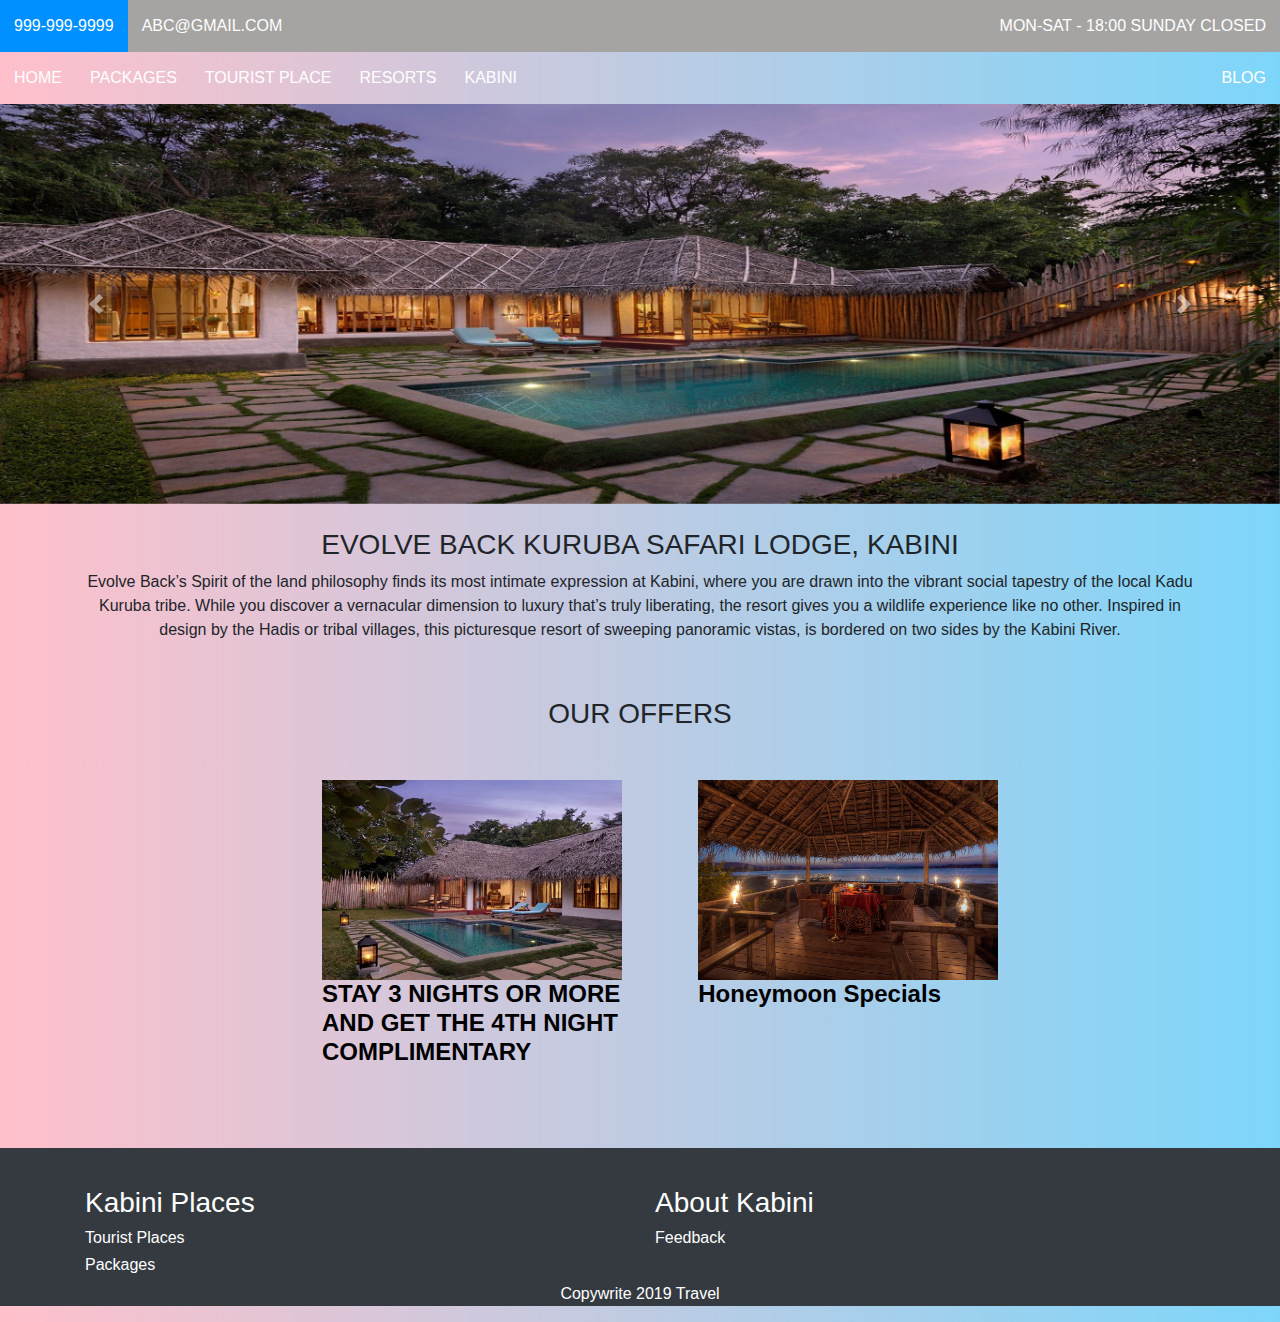
<file: resorts_details.html>
<!doctype html>
<html lang="en">
  <head>
    <!-- Required meta tags -->
    <meta charset="utf-8">
    <meta name="viewport" content="width=device-width, initial-scale=1, shrink-to-fit=no">

    <!-- Bootstrap CSS -->
    <link rel="stylesheet" href="https://stackpath.bootstrapcdn.com/bootstrap/4.3.1/css/bootstrap.min.css" integrity="sha384-ggOyR0iXCbMQv3Xipma34MD+dH/1fQ784/j6cY/iJTQUOhcWr7x9JvoRxT2MZw1T" crossorigin="anonymous">
    <link rel="stylesheet" type="text/css" href="style.css">

    <title>Travels</title>
  </head>
  <body>
    <!-- <nav class="navbar navbar-expand-lg navbar-light bg-light">
    <div class="collapse navbar-collapse" id="navbarNav">
    <ul class="navbar-nav">
      <li class="nav-item">
        <a class="nav-link" href="#">999-999-9999</a>
      </li>
      <li class="nav-item">
        <a class="nav-link" href="#">abc@gmail.com</a>
      </li>
      <li class="nav-item" style="text-align:center">
        <a class="nav-link" href="#">Mon-Sat - 18:00 Sunday CLOSED</a>
      </li>
    </ul>
    </div>
    </nav> -->

    <nav>
    <ul class="topnav top">
      <li><a href="#">999-999-9999</a></li>
      <li class="topnav"><a href="#">abc@gmail.com</a></li>
      <li class="topnav-right"><a href="#signin">Mon-Sat - 18:00 Sunday CLOSED</a></li>
    </ul>
  </nav>

  <div class="main-header">
              <nav>
                <ul class="topnav" id="dropdownClick">
                  <li><a class=" " href="index.html">HOME</a></li>
                  <li><a class="  " href="packages.html">PACKAGES</a></li>
                  <li><a class="  " href="places.html">TOURIST PLACE </a></li>
                  <!-- <li><a class="  " href="#tours">DESTINATION</a></li> -->
                  <li><a class="  " href="resorts.html">RESORTS</a></li>
                  <li><a class="  " href="kabini.html">KABINI</a></li>
                  <li class="topnav-right"><a href="https://www.facebook.com/trivikhotelsandresorts/">BLOG</a></li>
                  <li class="dropdownIcon"><a href="javascript:void(0);" onclick="dropdownMenu()">&#9776;</a></li>
                </ul>
              </nav>
            </div>

<!-- End of header -->


    <div id="carouselExampleControls" class="carousel slide" data-ride="carousel">
      <div class="carousel-inner">
        <div class="carousel-item active">
          <img class="d-block w-100" src="images/evolve1.jpg" alt="First slide" width="100%" height="400">
        </div>
        <div class="carousel-item">
          <img class="d-block w-100" src="images/evolve2.jpg" alt="Second slide" width="100%" height="400">
        </div>
        <div class="carousel-item">
          <img class="d-block w-100" src="images/evolve3.jpg" alt="Third slide" width="100%" height="400">
        </div>
      </div>
      <a class="carousel-control-prev" href="#carouselExampleControls" role="button" data-slide="prev">
        <span class="carousel-control-prev-icon" aria-hidden="true"></span>
        <span class="sr-only">Previous</span>
      </a>
      <a class="carousel-control-next" href="#carouselExampleControls" role="button" data-slide="next">
        <span class="carousel-control-next-icon" aria-hidden="true"></span>
        <span class="sr-only">Next</span>
      </a>
    </div>
  
<br>

<div class="container">
  <div style="margin-bottom: 5%;">
    


    <h3 style="text-align: center;">EVOLVE BACK KURUBA SAFARI LODGE, KABINI</h3>

    <p style="text-align: center;">Evolve Back’s Spirit of the land philosophy finds its most intimate expression at Kabini, where you are drawn into the vibrant social tapestry of the local Kadu Kuruba tribe. While you discover a vernacular dimension to luxury that’s truly liberating, the resort gives you a wildlife experience like no other. Inspired in design by the Hadis or tribal villages, this picturesque resort of sweeping panoramic vistas, is bordered on two sides by the Kabini River.</p>

 
  </div>

  <div>
    <h3 style="text-align: center;">OUR OFFERS</h3><br>

    <div class="row" style="margin-left: 20%;">
      <div class="col-lg-5">
        <a style="color: black" href="places.html" data-toggle="modal" data-target="#exampleModalCenter"><img style="margin-top: 5%;" src="images/offers1.jpg" alt="Jungle Safari, Kabini" height="200" width="300"> 
              <h4><b>STAY 3 NIGHTS OR MORE AND GET THE 4TH NIGHT COMPLIMENTARY</b></h4></a>
              <!-- <h5 style="color:yellow"><b>RS: 50000</b></h5> -->
      </div>
      <div class="col-lg-5">
        <a style="color: black" href="places.html" data-toggle="modal" data-target="#exampleModalCenter"><img style="margin-top: 5%;" src="images/offers2.jpg" alt="Jungle Safari, Kabini" height="200" width="300"> 
              <h4><b>Honeymoon Specials</b></h4></a>
              <!-- <h5 style="color:yellow"><b>RS: 50000</b></h5> -->
      </div>
    </div>
  </div>

</div>

<br><br>








<div class="modal fade" id="exampleModalCenter" tabindex="-1" role="dialog" aria-labelledby="exampleModalCenterTitle" aria-hidden="true">
  <div class="modal-dialog modal-dialog-centered" role="document">
    <div class="modal-content">
      <div class="modal-header">
        <h5 class="modal-title" id="exampleModalLongTitle">Fill Your Details </h5>
        <button type="button" class="close" data-dismiss="modal" aria-label="Close">
          <span aria-hidden="true">&times;</span>
        </button>
      </div>
      <div class="modal-body">
        <form>
          <div class="form-group">
            <input type="text" class="form-control" id="exampleInputtext1" aria-describedby="textHelp" placeholder="Enter Full Name">
          </div>
          <div class="form-group">
            <input type="email" class="form-control" id="exampleInputEmail1" aria-describedby="emailHelp" placeholder="Enter email">
          </div>
          <div class="form-group">
            <input type="text" class="form-control" id="exampleInputtext2" aria-describedby="textHelp" placeholder="Enter Mobile Number">
          </div>
          
      </div>
      <div class="modal-footer">
        <button type="button" class="btn btn-secondary" data-dismiss="modal">Close</button>
        <button type="submit" class="btn btn-primary">Submit</button>
        </form>
      </div>
    </div>
  </div>
</div>



<!-- start of footer -->

        <!-- <div class="footer">
          <h3>Read our <a href="#" class="click">terms</a> and <a href="#" class="click">policies</a> before proceeding for payments.</h3>
      </div> -->

      <div class=" text-white bg-dark" style="padding-top: 3%; margin-top: 2%; color: white;">
        <div class="container">
          <div class="row">
            <div class="col-sm-12 col-md-6 col-lg-6">
              <h3><a href="places.html" style="color:white">Kabini Places</h3>
              <h6>Tourist Places</h6>
              <h6>Packages</h6>
            </div>
            <div class="col-sm-12 col-md-6 col-lg-6" >
              <a href="kabini.html" style="color:white"><h3>About Kabini</h3></a>
              <a href="#" style="color:white"  data-toggle="modal" data-target="#exampleModalCenter"><h6>Feedback</h6></a>
            </div>
          </div>

        </div>
        <p class="text-center"><i class="fa fa-copyright" aria-hidden="true"></i>
       Copywrite 2019 Travel</p>
      </div>




<div class="modal fade" id="exampleModalCenter" tabindex="-1" role="dialog" aria-labelledby="exampleModalCenterTitle" aria-hidden="true">
  <div class="modal-dialog modal-dialog-centered" role="document">
    <div class="modal-content">
      <div class="modal-header">
        <h5 class="modal-title" id="exampleModalLongTitle">Fill Your Details </h5>
        <button type="button" class="close" data-dismiss="modal" aria-label="Close">
          <span aria-hidden="true">&times;</span>
        </button>
      </div>
      <div class="modal-body">
        <form>
          <div class="form-group">
            <input type="text" class="form-control" id="exampleInputtext1" aria-describedby="textHelp" placeholder="Enter Full Name">
          </div>
          <div class="form-group">
            <input type="email" class="form-control" id="exampleInputEmail1" aria-describedby="emailHelp" placeholder="Enter email">
          </div>
          <div class="form-group">
            <input type="text" class="form-control" id="exampleInputtext2" aria-describedby="textHelp" placeholder="Enter Feedback">
          </div>
          
      </div>
      <div class="modal-footer">
        <button type="button" class="btn btn-secondary" data-dismiss="modal">Close</button>
        <button type="submit" class="btn btn-primary">Submit</button>
        </form>
      </div>
    </div>
  </div>
</div>

    <!-- Optional JavaScript -->
    <!-- jQuery first, then Popper.js, then Bootstrap JS -->
    <script>
    function dropdownMenu() {
      var x = document.getElementById("dropdownClick");
      if (x.className === "topnav") {
        x.className += " responsive";
      } else {
        x.className = "topnav";
      }
    }
  </script>
    <script src="https://code.jquery.com/jquery-3.3.1.slim.min.js" integrity="sha384-q8i/X+965DzO0rT7abK41JStQIAqVgRVzpbzo5smXKp4YfRvH+8abtTE1Pi6jizo" crossorigin="anonymous"></script>
    <script src="https://cdnjs.cloudflare.com/ajax/libs/popper.js/1.14.7/umd/popper.min.js" integrity="sha384-UO2eT0CpHqdSJQ6hJty5KVphtPhzWj9WO1clHTMGa3JDZwrnQq4sF86dIHNDz0W1" crossorigin="anonymous"></script>
    <script src="https://stackpath.bootstrapcdn.com/bootstrap/4.3.1/js/bootstrap.min.js" integrity="sha384-JjSmVgyd0p3pXB1rRibZUAYoIIy6OrQ6VrjIEaFf/nJGzIxFDsf4x0xIM+B07jRM" crossorigin="anonymous"></script>
  </body>
</html>
</file>
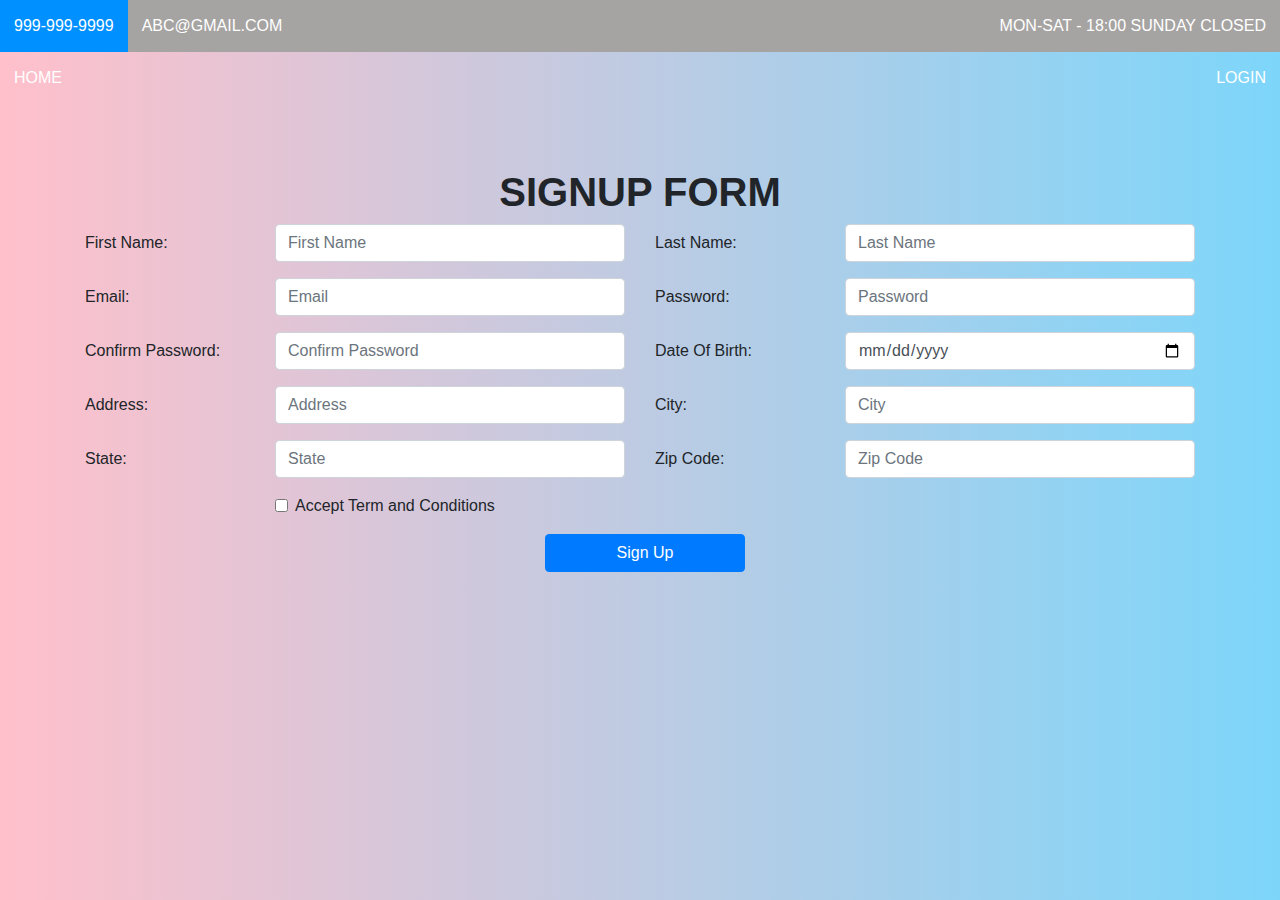
<file: signup.html>
<!doctype html>
<html lang="en">
  <head>
    <!-- Required meta tags -->
    <meta charset="utf-8">
    <meta name="viewport" content="width=device-width, initial-scale=1, shrink-to-fit=no">

    <!-- Bootstrap CSS -->
    <link rel="stylesheet" href="https://stackpath.bootstrapcdn.com/bootstrap/4.3.1/css/bootstrap.min.css" integrity="sha384-ggOyR0iXCbMQv3Xipma34MD+dH/1fQ784/j6cY/iJTQUOhcWr7x9JvoRxT2MZw1T" crossorigin="anonymous">
    <link rel="stylesheet" type="text/css" href="style.css">

    <title>Travels</title>
  </head>
  <body>
    <!-- <nav class="navbar navbar-expand-lg navbar-light bg-light">
    <div class="collapse navbar-collapse" id="navbarNav">
    <ul class="navbar-nav">
      <li class="nav-item">
        <a class="nav-link" href="#">999-999-9999</a>
      </li>
      <li class="nav-item">
        <a class="nav-link" href="#">abc@gmail.com</a>
      </li>
      <li class="nav-item" style="text-align:center">
        <a class="nav-link" href="#">Mon-Sat - 18:00 Sunday CLOSED</a>
      </li>
    </ul>
    </div>
    </nav> -->

    <nav>
    <ul class="topnav top">
      <li><a href="#">999-999-9999</a></li>
      <li class="topnav"><a href="#">abc@gmail.com</a></li>
      <li class="topnav-right"><a href="#signin">Mon-Sat - 18:00 Sunday CLOSED</a></li>
    </ul>
  </nav>

  <div class="main-header">
              <nav>
                <ul class="topnav">
                  <li><a class=" " href="index.html">HOME</a></li>
                  <li class="topnav-right"><a href="login.html">LOGIN</a></li>
                </ul>
              </nav>
            </div>



        <!-- <form class="box2" action="" method="POST">
                <h1>SIGNUP</h1>
                <input type="text" placeholder="Name" required>
                <input type="email" placeholder="Email-id" required>
                <input type="password" placeholder="Password" required>
                <input type="tel" placeholder="Mobile number" maxlength="10" pattern="[0-9]{10}" minlength="10" required>
                <input type="text" placeholder="Address" required>
                
                <input type="submit" value="Submit details">
                <p><a href="login.html" style="color:white">Already Have Account </a></p>
              </form> -->
      <!-- <form class="container sign">
        <h1><span><b>SIGNUP FORM</b></span></h1>
        <div class="form-row">
          <div class="form-group">
          <label for="inputAddress">First Name:</label>
          <input type="text" class="form-control" id="fname" placeholder="First Name">
        </div>
        <div class="form-group">
          <label for="inputAddress">Last Name</label>
          <input type="text" class="form-control" id="lname" placeholder="Last Name">
        </div>
          <div class="form-group col-md-7">
            <label for="inputEmail4">Email</label>
            <input type="email" class="form-control" id="inputEmail4" placeholder="Email">
          </div>
          
        </div>
        <div class="form-row">
          <div class="form-group col-md-8">
            <label for="inputPassword4">Password</label>
            <input type="password" class="form-control" id="inputPassword4" placeholder="Password">
          </div>
        <div class="form-group col-md-4">
          <label for="DOB">Date Of Birth:</label>
          <input type="Date" class="form-control" min="1950-01-01" max="2010-12-31" id="inputAddress" placeholder="1234 Main St">
        </div>
      </div>
        <div class="form-group">
          <label for="inputAddress">Address</label>
          <textarea type="text" class="form-control" id="inputAddress" placeholder="Street House Number"></textarea>
        </div>
        <div class="form-row">
          <div class="form-group col-md-6">
            <label for="inputCity">City</label>
            <input type="text" class="form-control" placeholder="City" id="inputCity">
          </div>
          <div class="form-group col-md-4">
            <label for="inputState">State</label>
            <input type="text" class="form-control" placeholder="State" id="inputState">
          </div>
          <div class="form-group col-md-2">
            <label for="inputZip">Zip</label>
            <input type="text" class="form-control" id="inputZip" placeholder="Zip" maxlength="6" minlength="6">
          </div>
        </div>
        <div class="form-group">
          <div class="form-check">
            <input class="form-check-input" type="checkbox" id="gridCheck">
            <label class="form-check-label" for="gridCheck">
              Accept Term and Conditions
            </label>
          </div>
        </div>
        <span class="move"><button type="submit" class="btn btn-primary">Sign Up</button></span>
      </form>
 -->


      <form class="container sign">
        <h1><span><b>SIGNUP FORM</b></span></h1>
        <div class="form-group row">
          <label for="inputFname" class="col-sm-2 col-form-label">First Name:</label>
          <div class="col-sm-4">
            <input type="text" class="form-control" id="inputFname" placeholder="First Name">
          </div>
         <label for="inputLname" class="col-sm-2 col-form-label">Last Name:</label>
          <div class="col-sm-4">
            <input type="text" class="form-control" id="inputLname" placeholder="Last Name">
          </div>
        </div>
        <div class="form-group row">
          <label for="inputEmail3" class="col-sm-2 col-form-label">Email:</label>
          <div class="col-sm-4">
            <input type="email" class="form-control" id="inputEmail3" placeholder="Email">
          </div>
         <label for="inputPassword3" class="col-sm-2 col-form-label">Password:</label>
          <div class="col-sm-4">
            <input type="password" class="form-control" id="inputPassword3" placeholder="Password">
          </div>
        </div>
        <div class="form-group row">
         <label for="inputPassword3" class="col-sm-2 col-form-label">Confirm Password:</label>
          <div class="col-sm-4">
            <input type="password" class="form-control" id="inputPassword3" placeholder="Confirm Password">
          </div>
          <label for="inputDOB" class="col-sm-2 col-form-label">Date Of Birth:</label>
          <div class="col-sm-4">
            <input type="date"  class="form-control" id="inputDOB" min="1950-01-01" max="2010-12-31" placeholder="Date Of Birth">
          </div>
        </div>
        <div class="form-group row">
         <label for="inputAddress" class="col-sm-2 col-form-label">Address:</label>
          <div class="col-sm-4">
            <input type="text" class="form-control" id="inputAddress" placeholder="Address">
          </div>
          <label for="inputCity" class="col-sm-2 col-form-label">City:</label>
          <div class="col-sm-4">
            <input type="text"  class="form-control" id="inputCity" min="1950-01-01" max="2010-12-31" placeholder="City">
          </div>
        </div>
        <div class="form-group row">
         <label for="inputState" class="col-sm-2 col-form-label">State:</label>
          <div class="col-sm-4">
            <input type="text" class="form-control" id="inputState" placeholder="State">
          </div>
          <label for="inputZip" class="col-sm-2 col-form-label">Zip Code:</label>
          <div class="col-sm-4">
            <input type="text"  class="form-control" maxlength="6" minlength="6" pattern="[0-9]{6}" id="inputZip" placeholder="Zip Code">
          </div>
        </div>
        <div class="form-group row">
          <div class="col-sm-2"></div>
          <div class="col-sm-10">
            <div class="form-check">
              <input class="form-check-input" type="checkbox" id="gridCheck1">
              <label class="form-check-label" for="gridCheck1">
                Accept Term and Conditions
              </label>
            </div>
          </div>
        </div>
        <div class="form-group row">
          <div class="col-sm-10">
            <span class="move"><button type="submit" class="btn btn-primary">Sign Up</button></span>
          </div>
        </div>
      </form>




    <script src="https://code.jquery.com/jquery-3.3.1.slim.min.js" integrity="sha384-q8i/X+965DzO0rT7abK41JStQIAqVgRVzpbzo5smXKp4YfRvH+8abtTE1Pi6jizo" crossorigin="anonymous"></script>
    <script src="https://cdnjs.cloudflare.com/ajax/libs/popper.js/1.14.7/umd/popper.min.js" integrity="sha384-UO2eT0CpHqdSJQ6hJty5KVphtPhzWj9WO1clHTMGa3JDZwrnQq4sF86dIHNDz0W1" crossorigin="anonymous"></script>
    <script src="https://stackpath.bootstrapcdn.com/bootstrap/4.3.1/js/bootstrap.min.js" integrity="sha384-JjSmVgyd0p3pXB1rRibZUAYoIIy6OrQ6VrjIEaFf/nJGzIxFDsf4x0xIM+B07jRM" crossorigin="anonymous"></script>
  </body>
</html>
</file>
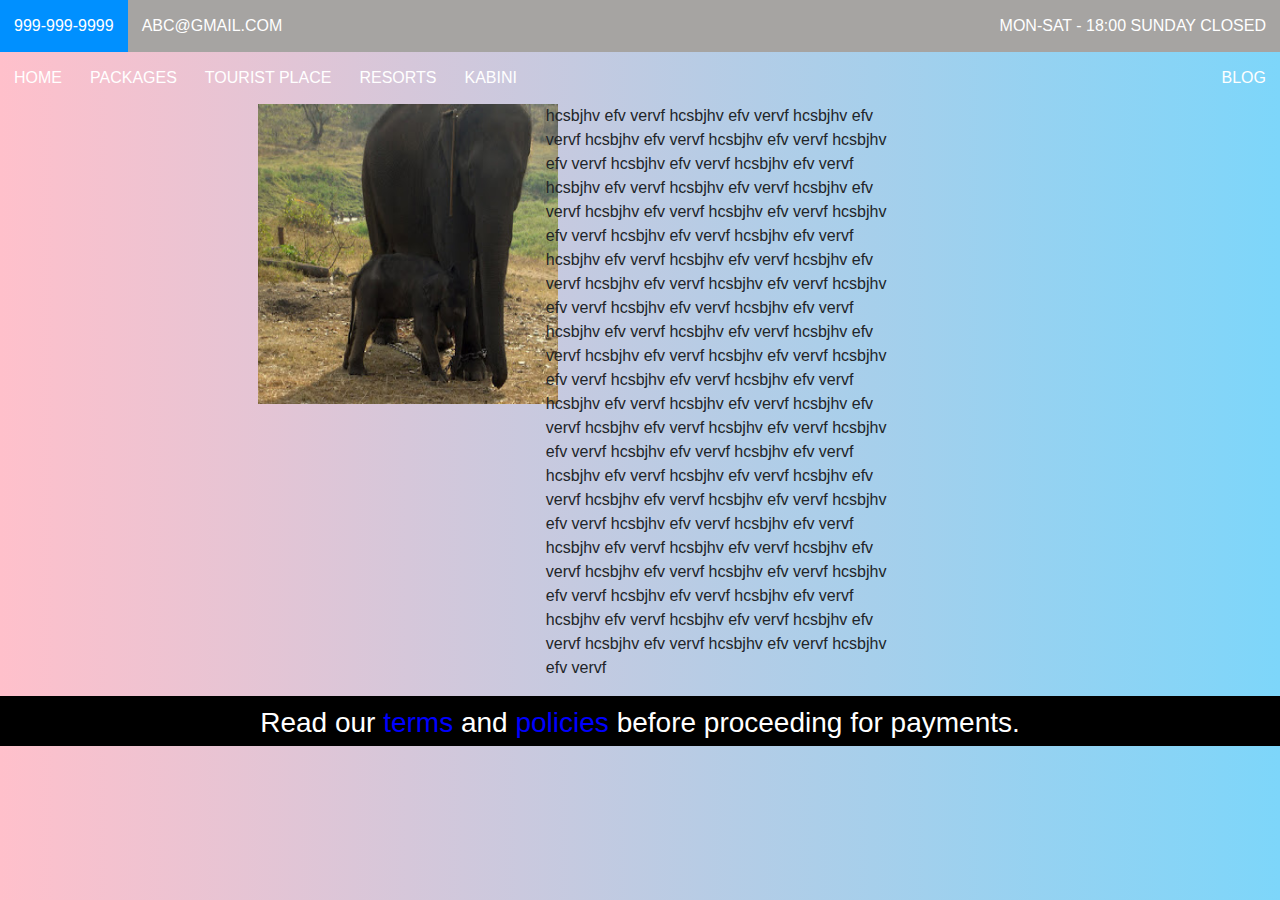
<file: test.html>
<!doctype html>
<html lang="en">
  <head>
    <!-- Required meta tags -->
    <meta charset="utf-8">
    <meta name="viewport" content="width=device-width, initial-scale=1, shrink-to-fit=no">

    <!-- Bootstrap CSS -->
    <link rel="stylesheet" href="https://stackpath.bootstrapcdn.com/bootstrap/4.3.1/css/bootstrap.min.css" integrity="sha384-ggOyR0iXCbMQv3Xipma34MD+dH/1fQ784/j6cY/iJTQUOhcWr7x9JvoRxT2MZw1T" crossorigin="anonymous">
    <link rel="stylesheet" type="text/css" href="style.css">

    <title>Travels</title>
    <style type="text/css">
    	.row {
  display: flex;
}

.flx_img {
  margin-left: 50%;
}
@media screen and (max-width: 600px) {
	.flx_img {
		margin-left: 0%;
	}
}
    </style>
  </head>
  <body>
    <!-- <nav class="navbar navbar-expand-lg navbar-light bg-light">
    <div class="collapse navbar-collapse" id="navbarNav">
    <ul class="navbar-nav">
      <li class="nav-item">
        <a class="nav-link" href="#">999-999-9999</a>
      </li>
      <li class="nav-item">
        <a class="nav-link" href="#">abc@gmail.com</a>
      </li>
      <li class="nav-item" style="text-align:center">
        <a class="nav-link" href="#">Mon-Sat - 18:00 Sunday CLOSED</a>
      </li>
    </ul>
    </div>
    </nav> -->

    <nav>
    <ul class="topnav top">
      <li><a href="#">999-999-9999</a></li>
      <li class="topnav"><a href="#">abc@gmail.com</a></li>
      <li class="topnav-right"><a href="#signin">Mon-Sat - 18:00 Sunday CLOSED</a></li>
    </ul>
  </nav>

  <div class="main-header">
              <nav>
                <ul class="topnav" id="dropdownClick">
                  <li><a class=" " href="index.html">HOME</a></li>
                  <li><a class="  " href="packages.html">PACKAGES</a></li>
                  <li><a class="  " href="places.html">TOURIST PLACE </a></li>
                  <!-- <li><a class="  " href="#tours">DESTINATION</a></li> -->
                  <li><a class="  " href="resorts.html">RESORTS</a></li>
                  <li><a class="  " href="kabini.html">KABINI</a></li>
                  <li class="topnav-right"><a href="https://www.facebook.com/trivikhotelsandresorts/">BLOG</a></li>
                  <li class="dropdownIcon"><a href="javascript:void(0);" onclick="dropdownMenu()">&#9776;</a></li>
                </ul>
              </nav>
            </div>

<!-- End of header -->



<div class="row">
	<div class="col-lg-5">
		<div class="flx_img">
			<img src="images/blog1.jpg" width="300" height="300">
		</div>
	</div>
	<div class="col-lg-5">
		<div>
		<p style="margin-right: 30%;">hcsbjhv efv vervf hcsbjhv efv vervf hcsbjhv efv vervf hcsbjhv efv vervf hcsbjhv efv vervf hcsbjhv efv vervf hcsbjhv efv vervf hcsbjhv efv vervf hcsbjhv efv vervf hcsbjhv efv vervf hcsbjhv efv vervf hcsbjhv efv vervf hcsbjhv efv vervf hcsbjhv efv vervf hcsbjhv efv vervf hcsbjhv efv vervf hcsbjhv efv vervf hcsbjhv efv vervf hcsbjhv efv vervf hcsbjhv efv vervf hcsbjhv efv vervf hcsbjhv efv vervf hcsbjhv efv vervf hcsbjhv efv vervf hcsbjhv efv vervf hcsbjhv efv vervf hcsbjhv efv vervf hcsbjhv efv vervf hcsbjhv efv vervf hcsbjhv efv vervf hcsbjhv efv vervf hcsbjhv efv vervf hcsbjhv efv vervf hcsbjhv efv vervf hcsbjhv efv vervf hcsbjhv efv vervf hcsbjhv efv vervf hcsbjhv efv vervf hcsbjhv efv vervf hcsbjhv efv vervf hcsbjhv efv vervf hcsbjhv efv vervf hcsbjhv efv vervf hcsbjhv efv vervf hcsbjhv efv vervf hcsbjhv efv vervf hcsbjhv efv vervf hcsbjhv efv vervf hcsbjhv efv vervf hcsbjhv efv vervf hcsbjhv efv vervf hcsbjhv efv vervf hcsbjhv efv vervf hcsbjhv efv vervf hcsbjhv efv vervf hcsbjhv efv vervf hcsbjhv efv vervf hcsbjhv efv vervf hcsbjhv efv vervf hcsbjhv efv vervf hcsbjhv efv vervf hcsbjhv efv vervf </p>
		</div>
	</div>
</div>

















<!-- start of footer -->


        <div class="footer">
          <h3>Read our <a href="#" class="click">terms</a> and <a href="#" class="click">policies</a> before proceeding for payments.</h3>
      </div>
    <!-- Optional JavaScript -->
    <!-- jQuery first, then Popper.js, then Bootstrap JS -->
    <script>
    function dropdownMenu() {
      var x = document.getElementById("dropdownClick");
      if (x.className === "topnav") {
        x.className += " responsive";
      } else {
        x.className = "topnav";
      }
    }
  </script>
    <script src="https://code.jquery.com/jquery-3.3.1.slim.min.js" integrity="sha384-q8i/X+965DzO0rT7abK41JStQIAqVgRVzpbzo5smXKp4YfRvH+8abtTE1Pi6jizo" crossorigin="anonymous"></script>
    <script src="https://cdnjs.cloudflare.com/ajax/libs/popper.js/1.14.7/umd/popper.min.js" integrity="sha384-UO2eT0CpHqdSJQ6hJty5KVphtPhzWj9WO1clHTMGa3JDZwrnQq4sF86dIHNDz0W1" crossorigin="anonymous"></script>
    <script src="https://stackpath.bootstrapcdn.com/bootstrap/4.3.1/js/bootstrap.min.js" integrity="sha384-JjSmVgyd0p3pXB1rRibZUAYoIIy6OrQ6VrjIEaFf/nJGzIxFDsf4x0xIM+B07jRM" crossorigin="anonymous"></script>
  </body>
</html>
</file>
<file: style.css>
.box1 {
  position: absolute;
  top: 50%;
  left: 50%;
  transform: translate(-50%, -50%);
}

body {
    /*background-color: #a1def7;*/
    
    background-image: linear-gradient(to left, #7dd6fa , pink);
}
.main-header {
    
    background-image: url("https://1.bp.blogspot.com/-JPOddZjBLQw/Wd-47eNaWeI/AAAAAAAAAaY/18dwp82rPVcnj5CcUeKhAjNXtxPMqOLzwCLcBGAs/s1600/leaving-cert-english-night-scene-descriptive-essay.jpg");
}   

.text {
    color :white;
    font-size: 50px;
}

.bigger {
    font-size: 1.5em;
    color: white;
    text-align: center;
    font-family: italic;
}

.center {
    display: block;
    max-width: 300px;
    margin: auto;
}

.rounded {
    position: relative;
    transform: translate(0%, -50%);
}

a{
    color : white;
}

.advantage {
    text-align: center;

}

.align {
    align-content: center;
    text-align: center;
    margin-left: 2%;
    margin-top: 2%;
}

#align {
    margin-left: 10%;
}

.shade {
    background-image: linear-gradient(to right, #7dd6fa , pink);

}
.shade1 {
    background-image: linear-gradient(to left, #7dd6fa , pink);
    
}
/*#background {
    background-color: yellow;
 }*/
 a.click {
    color : blue;
 }

 .footer {
    position: relative;
    left: 0;
    bottom: 0;
    width: 100%;
    height: 50px;
    background-color: black;
    color: white;
    text-align: center;
    padding-top: 10px;
  }

  .right {
    /*align-content: right;*/
    float: right;
  }

nav ul {
    background-color: transparent;
    overflow: hidden;
    margin: 0;
    padding: 0; 
}
ul.topnav li {
    list-style: none;
    float: left;
}

ul.topnav li.topnav-right {
    float: right;
}

ul.topnav li a {
    display: block;
    text-decoration: none;
    min-height: 16px;
    text-align: center;
    padding: 14px;
    text-transform: uppercase;
    color: white;
}

ul.topnav li a:hover {
    background-color: #0090ff;
    color : #fff;
}

.top {
    color: black;
    background-color: #a6a4a2;
}


/*Signup*/

.sign {
    margin-top: 5%;
}

.sign1 {
    justify-content: center;
}

form h1 {
    text-align: center;
}



form button {
    width: 200px;
    justify-content: center;
}

.move {
    padding-left: 50%;
}
.move1 {
    padding-left: 41%;
}

ul.topnav li.dropdownIcon {
    display: none;
}




/*Mobile*/

/*######### Mobile ###########*/

@media screen and (max-width: 680px) {
  ul.topnav li:not(:nth-child(1)) {
    display: none;
  }
.bigger {
    font-size: 50px; 
  }
 
  ul.topnav li.dropdownIcon {
    display: block;
    float: right;
  }
  
  ul.topnav.responsive li.dropdownIcon {
    position: absolute;
    top: 0;
    right: 0;
  }
  
  ul.topnav.responsive {
    position: relative;
  }
  
  ul.topnav.responsive li {
    display: inline;
    float: none; 
  }
  
  ul.topnav.responsive li a {
    display: block;
    text-align: left;
  }


/*resorts*/

h5.card-title {
  color: cyan;
}
</file>
